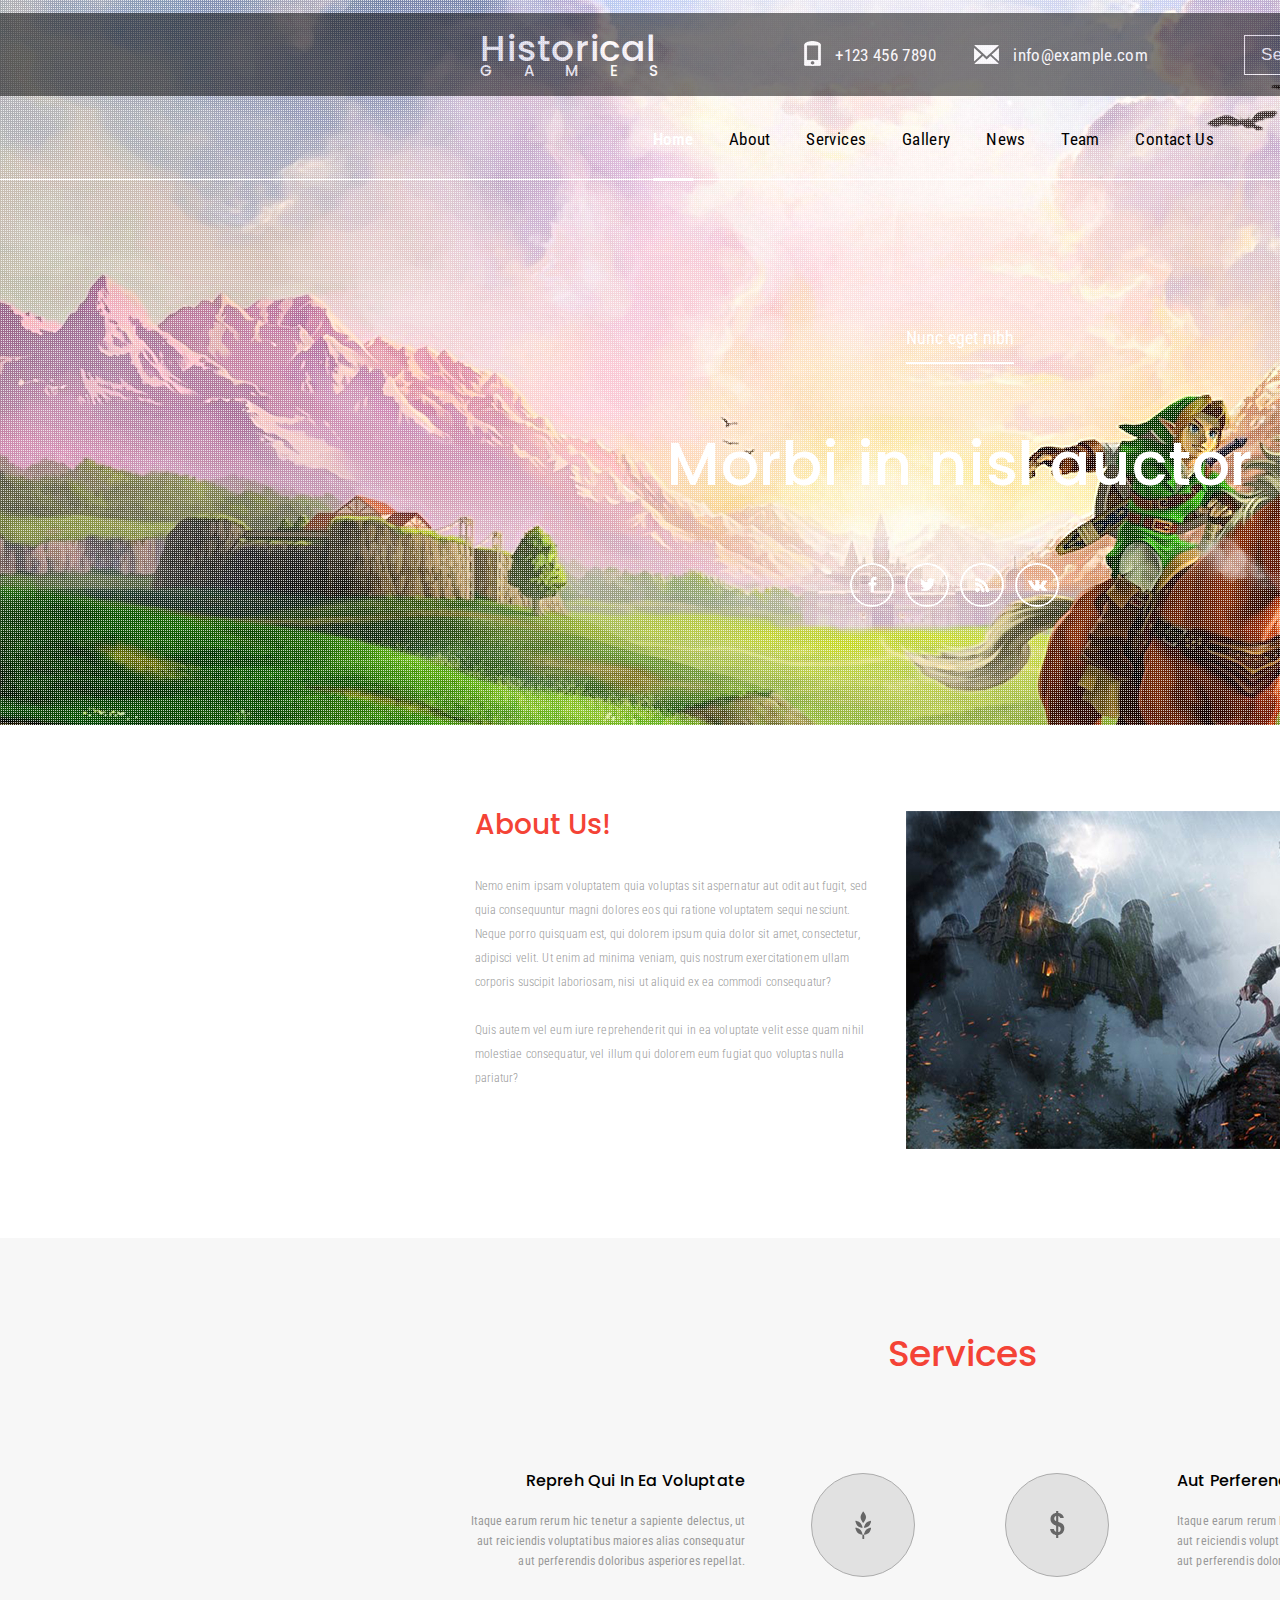
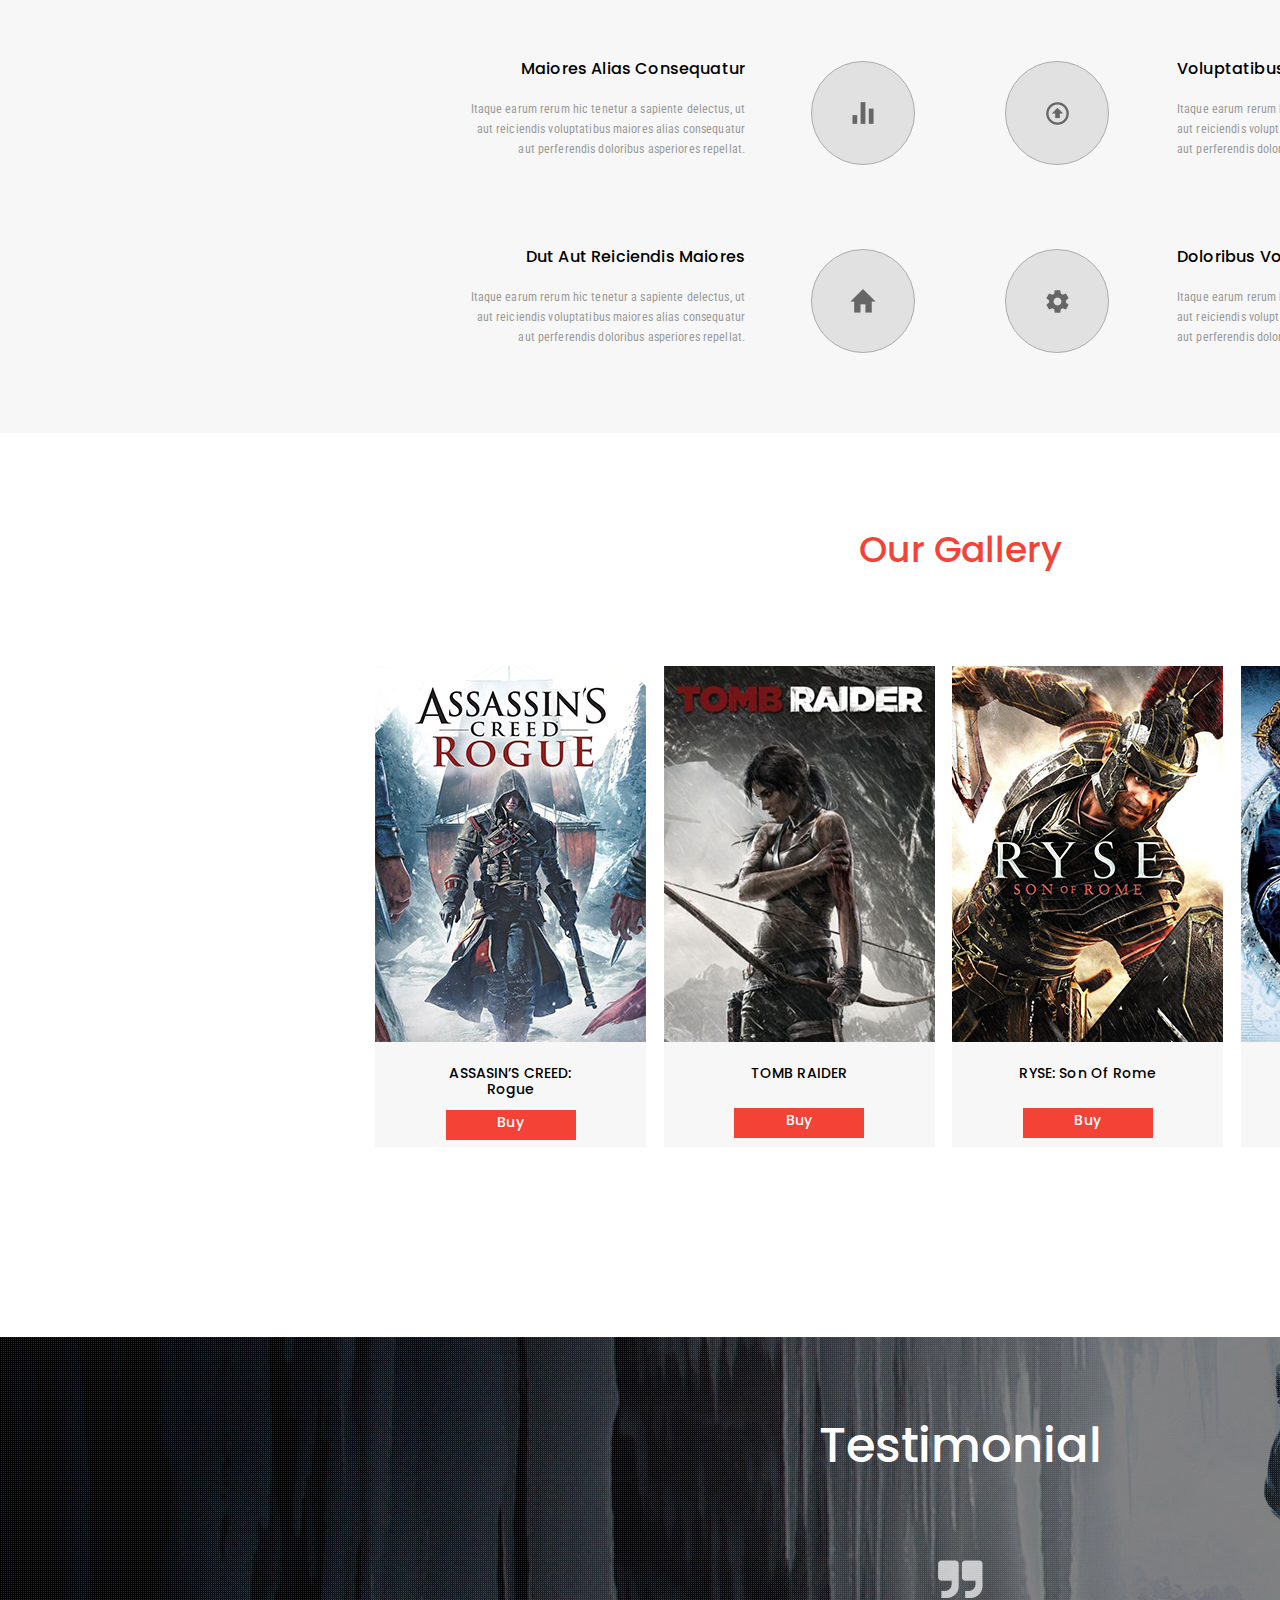
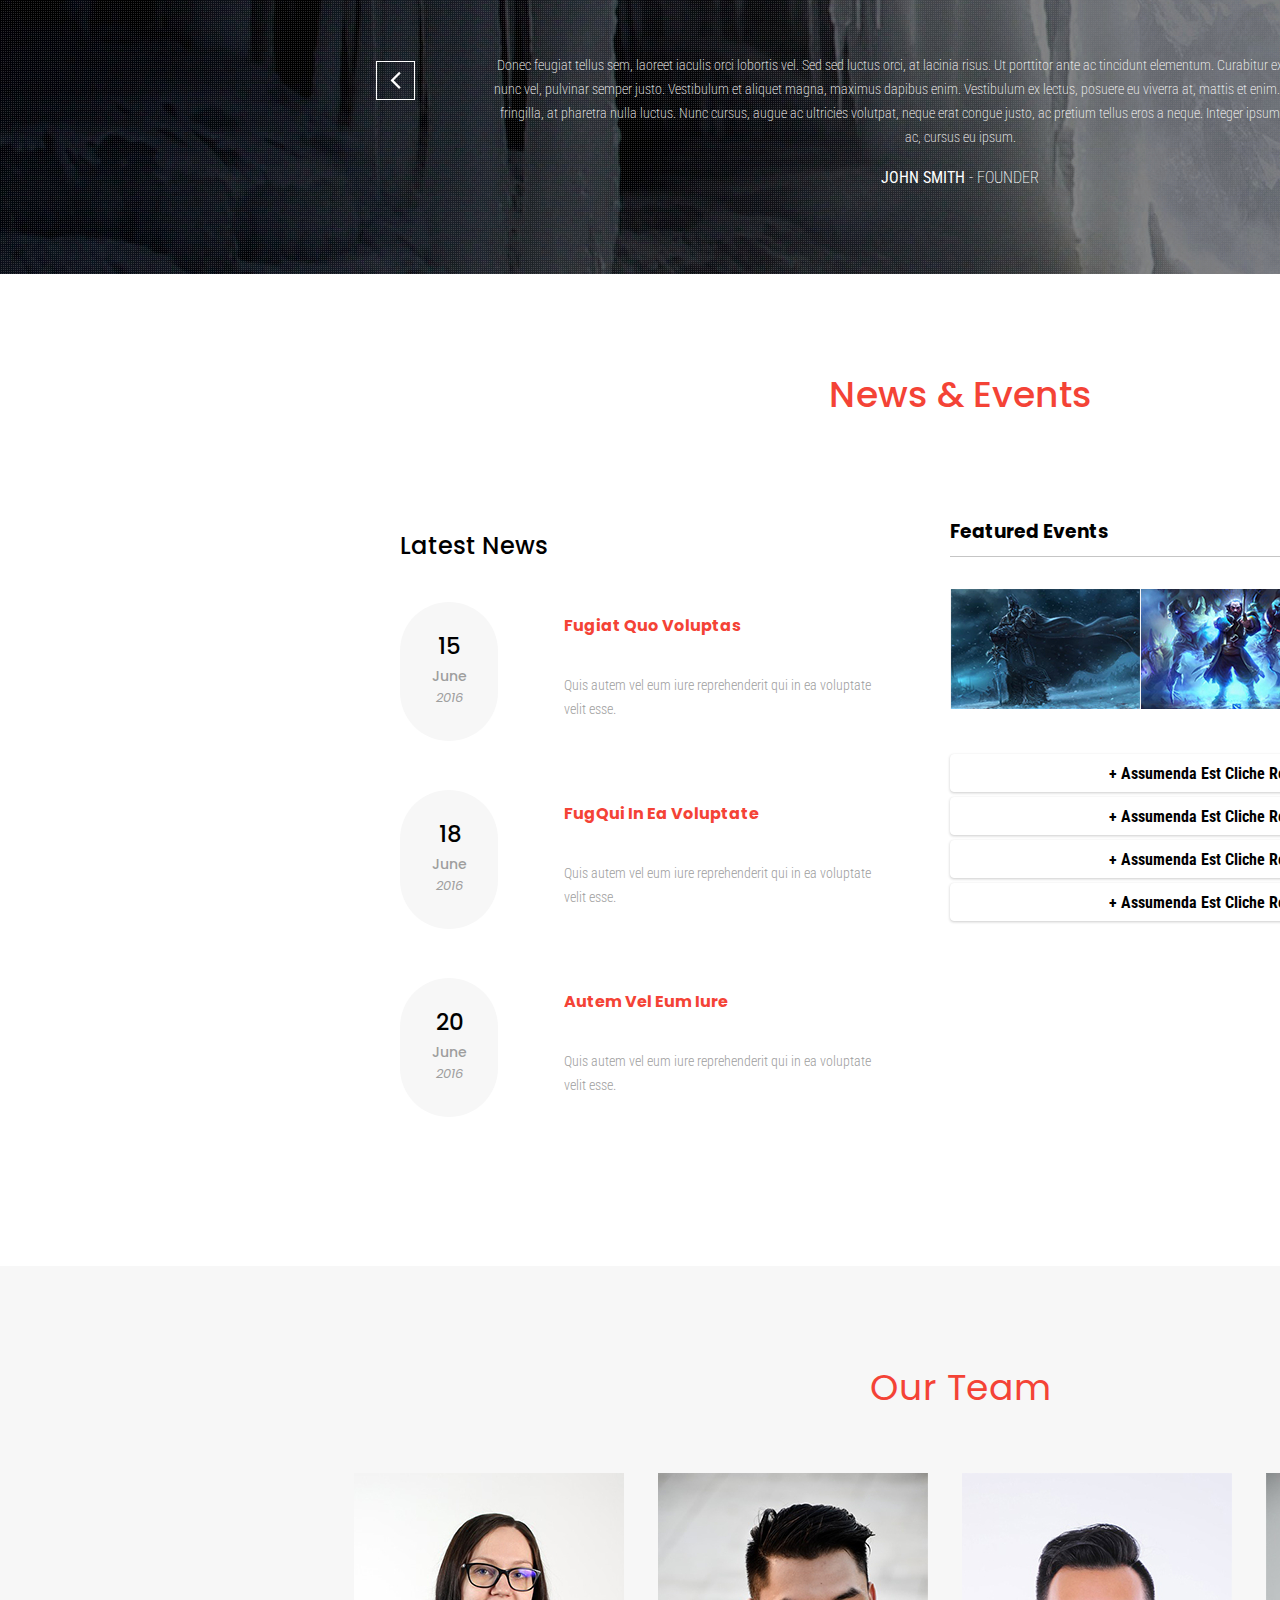
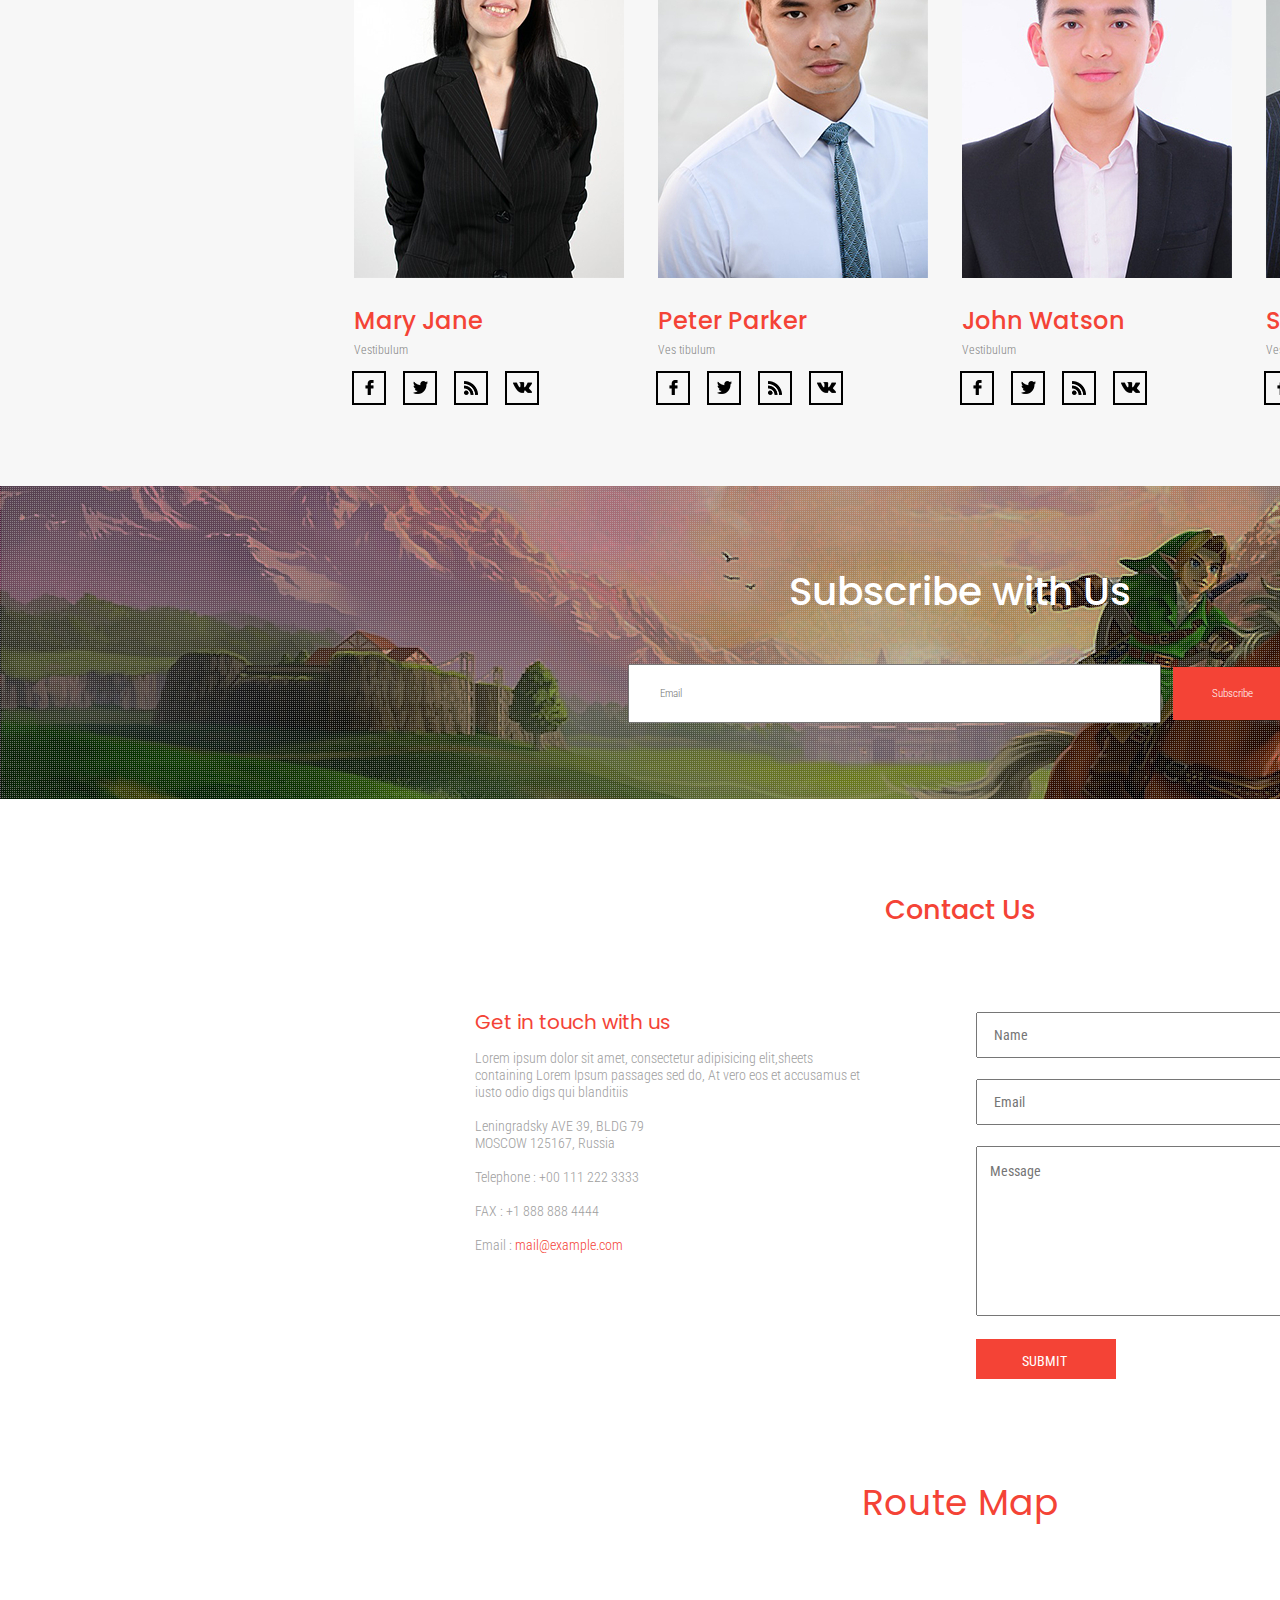
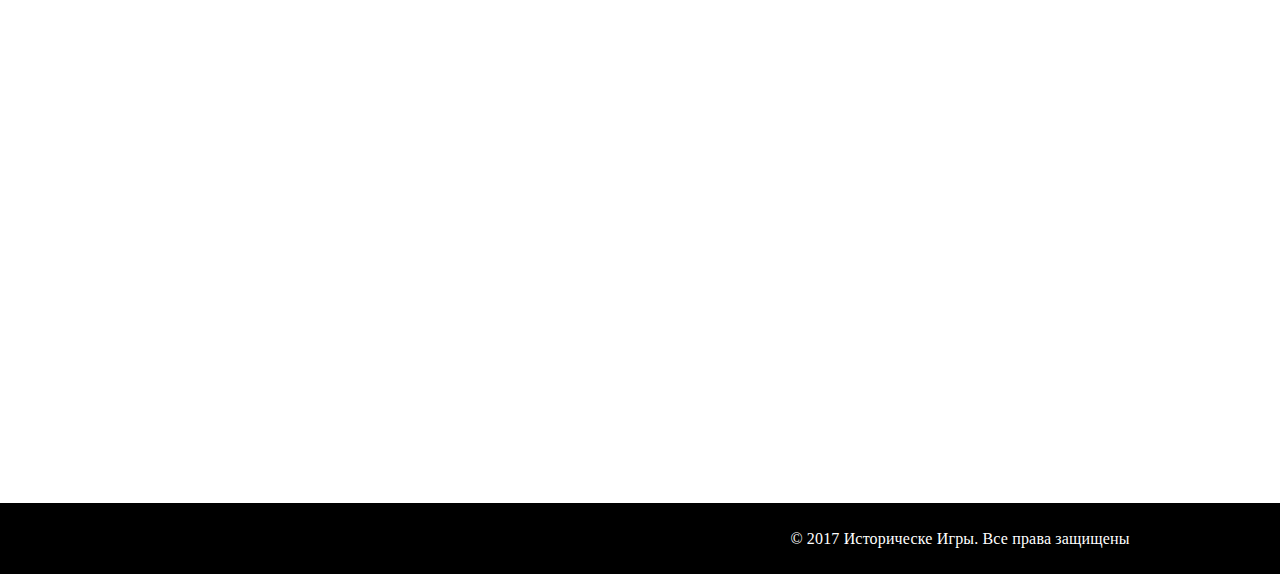
<file: Course_project_TikhonovPD/index.html>
<!DOCTYPE html>
<html lang="en">

<head>
    <meta charset="UTF-8">
    <title>Сайт Геймеры</title>
    <link href="https://fonts.googleapis.com/css?family=Poppins:400,500,600&display=swap" rel="stylesheet">
    <link href="https://fonts.googleapis.com/css?family=Roboto+Condensed:300,400,700&display=swap" rel="stylesheet">
    <link rel="stylesheet" href="style.css">
</head>

<body>
    <div class="container">
        <p><a name='container_anchor_top' class="container_anchor"></a></p>
        <div class="header">
            <div class="header_info">
                <div class="logo">
                    <a href="index.html" class="logo_link">
                        <h1 class="logo_text1">Historical</h1>
                        <h2 class="logo_text2">GAMES</h2>
                    </a>
                </div>
                <div class="phone">
                    <img src="img/phone_img.png" alt="phone_img" class='phone_img'>
                    <p class="phone_text">+123 456 7890</p>
                </div>
                <div class="mail">
                    <img src="img/mail_img.png" alt="mail_img" class='mail_img'>
                    <p class="mail_text">info@example.com</p>
                </div>
                <div class="search">
                    <input type="text" placeholder='Search' class="search_field"><button class='search_button'><img src="img/search_img.png" alt="search_img" class="search_img"></button>
                </div>
            </div>
            <ul class="menu">
                <li class="menu_li"><a href="#" class="menu_link menu_link_active">Home</a></li>
                <li class="menu_li"><a href="#about_us_anchor_top" class="menu_link">About</a></li>
                <li class="menu_li"><a href="#services_anchor_top" class="menu_link">Services</a></li>
                <li class="menu_li"><a href="gallery.html" class="menu_link">Gallery</a></li>
                <li class="menu_li"><a href="#news_anchor_top" class="menu_link">News</a></li>
                <li class="menu_li"><a href="#team_anchor_top" class="menu_link">Team</a></li>
                <li class="menu_li"><a href="#contacts_anchor_top" class="menu_link">Contact Us</a></li>
            </ul>
        </div>
        <div class="display"></div>
        <div class="display_content">
            <p class="text_after_menu">Nunc eget nibh</p>
            <h1 class="header_after_menu">Morbi in nisl auctor</h1>
            <div class="social_links">
                <a href="#" class="circle_link"><img src="img/facebook-logo.png" alt="facebook-logo" class='circle_link_img1'></a><a href="#" class="circle_link"><img src="img/twitter-logo.png" alt="twitter-logo" class='circle_link_img2'></a><a href="#" class="circle_link"><img src="img/rss-logo.png" alt="rss-logo" class='circle_link_img3'></a><a href="#" class="circle_link"><img src="img/vk-logo.png" alt="vk-logo" class='circle_link_img4'></a>
            </div>
        </div>
        <div class="about_us">
            <p><a name='about_us_anchor_top'></a></p>
            <div class="about_us_content">
                <div class="about_us_text_block">
                    <h3 class="about_us_header">About Us!</h3>
                    <p class="about_us_text">
                        Nemo enim ipsam voluptatem quia voluptas sit aspernatur aut odit aut fugit, sed quia consequuntur magni dolores eos qui ratione voluptatem sequi nesciunt. Neque porro quisquam est, qui dolorem ipsum quia dolor sit amet, consectetur, adipisci velit. Ut enim ad minima veniam, quis nostrum exercitationem ullam corporis suscipit laboriosam, nisi ut aliquid ex ea commodi consequatur?
                        <br><br>
                        Quis autem vel eum iure reprehenderit qui in ea voluptate velit esse quam nihil molestiae consequatur, vel illum qui dolorem eum fugiat quo voluptas nulla pariatur?
                    </p>
                </div>
                <div class="about_us_img_block">
                    <img src="img/about_us_img.jpg" alt="about_us_img" class="about_us_img">
                </div>
            </div>
            <p>
                <a href='#container_anchor_top' class='anchor_link'>
                    <img src="img/anchor_img.png" alt="anchor_img" class="anchor_img">
                </a>
            </p>
        </div>
        <div class="clearfix"></div>
        <div class="services">
            <p><a name="services_anchor_top"></a></p>
            <h3 class="services_header">Services</h3>
            <ul class="service_menu">
                <li class="service_menu_li services_li1">
                    <a href="#" class="services_link1 service_menu_link">
                        <img src="img/branch_img.png" alt="service_img1" class="service_img service_img1">
                    </a>
                    <h3 class="service_menu_li_header services_header1">
                        Repreh Qui In Ea Voluptate
                    </h3>
                    <p class="service_menu_li_text services_text1">
                        Itaque earum rerum hic tenetur a sapiente delectus, ut aut
                        reiciendis voluptatibus maiores alias consequatur aut
                        perferendis doloribus asperiores repellat.
                    </p>
                </li>
                <li class="service_menu_li services_li2">
                    <a href="#" class="services_link2 service_menu_link">
                        <img src="img/$.png" alt="service_img2" class="service_img service_img2">
                    </a>
                    <h3 class="service_menu_li_header services_header2">
                        Aut Perferendis Doloribus
                    </h3>
                    <p class="service_menu_li_text services_text2">
                        Itaque earum rerum hic tenetur a sapiente delectus, ut aut
                        reiciendis voluptatibus maiores alias consequatur aut
                        perferendis doloribus asperiores repellat.
                    </p>
                </li>
                <li class="service_menu_li services_li3">
                    <a href="#" class="services_link3 service_menu_link">
                        <img src="img/poll.png" alt="service_img3" class="service_img service_img3">
                    </a>
                    <h3 class="service_menu_li_header services_header3">
                        Maiores Alias Consequatur
                    </h3>
                    <p class="service_menu_li_text services_text3">
                        Itaque earum rerum hic tenetur a sapiente delectus, ut aut
                        reiciendis voluptatibus maiores alias consequatur aut
                        perferendis doloribus asperiores repellat.
                    </p>
                </li>
                <li class="service_menu_li services_li4">
                    <a href="#" class="services_link4 service_menu_link">
                        <img src="img/arrow-up-bold-circle-outline.png" alt="service_img4" class="service_img service_img4">
                    </a>
                    <h3 class="service_menu_li_header services_header4">
                        Voluptatibus Maiores Alias
                    </h3>
                    <p class="service_menu_li_text services_text4">
                        Itaque earum rerum hic tenetur a sapiente delectus, ut aut
                        reiciendis voluptatibus maiores alias consequatur aut
                        perferendis doloribus asperiores repellat.
                    </p>
                </li>
                <li class="service_menu_li services_li5">
                    <a href="#" class="services_link5 service_menu_link">
                        <img src="img/home.png" alt="service_img5" class="service_img service_img5">
                    </a>
                    <h3 class="service_menu_li_header services_header5">
                        Dut Aut Reiciendis Maiores
                    </h3>
                    <p class="service_menu_li_text services_text5">
                        Itaque earum rerum hic tenetur a sapiente delectus, ut aut
                        reiciendis voluptatibus maiores alias consequatur aut
                        perferendis doloribus asperiores repellat.
                    </p>
                </li>
                <li class="service_menu_li services_li6">
                    <a href="#" class="services_link6 service_menu_link">
                        <img src="img/settings.png" alt="service_img6" class="service_img service_img6">
                    </a>
                    <h3 class="service_menu_li_header services_header6">
                        Doloribus Volupta Maiores
                    </h3>
                    <p class="service_menu_li_text services_text6">
                        Itaque earum rerum hic tenetur a sapiente delectus, ut aut
                        reiciendis voluptatibus maiores alias consequatur aut
                        perferendis doloribus asperiores repellat.
                    </p>
                </li>
            </ul>
            <p>
                <a href='#container_anchor_top' class='anchor_link anchor_services'>
                    <img src="img/anchor_img.png" alt="anchor_img" class="anchor_img">
                </a>
            </p>
        </div>
        <div class="gallery">
            <h3 class="gallery_big_header">Our Gallery</h3>
            <div class="four_products_block_content">
                <div class="gallery_product">
                    <img src="img/product_1_assasin.jpg" alt="product_1_assasin" class="product_img">
                    <h3 class="product_header">ASSASIN’S CREED:<br> Rogue</h3>
                    <a href="product_desc_assassin_rogue.html" class="buy_link product_button product_button_big_header">Buy</a>
                </div>
                <div class="gallery_product">
                    <img src="img/product_2_tomb_raider.jpg" alt="product_2_tomb_raider" class="product_img">
                    <h3 class="product_header product_header2">TOMB RAIDER</h3>
                    <a href="product_desc_assassin_rogue.html" class="buy_link product_button">Buy</a>
                </div>
                <div class="gallery_product">
                    <img src="img/product_3_rome.jpg" alt="product_3_rome" class="product_img">
                    <h3 class="product_header">RYSE: Son Of Rome</h3>
                    <a href="product_desc_assassin_rogue.html" class="buy_link product_button">Buy</a>
                </div>
                <div class="gallery_product">
                    <img src="img/product_4_wow.jpg" alt="wotlk" class="product_img">
                    <h3 class="product_header">WORLD OF WARCRAFT:<br>
                        Wrath Of The Linch King
                    </h3>
                    <a href="product_desc_assassin_rogue.html" class="buy_link product_button product_button_big_header">Buy</a>
                </div>
            </div>
        </div>
        <div class="slider">
            <h3 class="slider_header">Testimonial</h3>
            <img src="img/slider_center_img.png" alt="slider_center_img" class="slider_center_img"><br>
            <div class="slider_content">
                <a href="#" class="slider_side_link1"><img src="img/slider_side_img1.png" alt="slider_side_img1" class="slider_side_img1"></a>
                <div class="slider_text">
                    <p class="slider_main_text">Donec feugiat tellus sem, laoreet iaculis orci lobortis vel. Sed sed luctus orci, at lacinia risus. Ut porttitor ante ac tincidunt elementum. Curabitur ex dolor, condimentum vitae nunc vel, pulvinar semper justo. Vestibulum et aliquet magna, maximus dapibus enim. Vestibulum ex lectus, posuere eu viverra at, mattis et enim. Nam efficitur sem et lectus fringilla, at pharetra nulla luctus. Nunc cursus, augue ac ultricies volutpat, neque erat congue justo, ac pretium tellus eros a neque. Integer ipsum sem, consectetur a mollis ac, cursus eu ipsum.
                    </p><br>
                    <span class='slider_text_extra1'>JOHN SMITH</span><span class='slider_text_extra2'> - FOUNDER</span>
                </div>
                <a href="#" class="slider_side_link2"><img src="img/slider_side_img2.png" alt="slider_side_img2" class="slider_side_img2"></a>
            </div>
        </div>
        <div class="news_events">
            <p><a name='news_anchor_top'></a></p>
            <h3 class="news_events_header">News & Events</h3>
            <div class="news_events_content">
                <div class="news">
                    <h3 class="news_main_header">Latest News</h3>
                    <div class="news_data">
                        <div class="data_block">
                            <h3 class="news_day">15</h3>
                            <h3 class="news_month">June</h3>
                            <h3 class="news_year">2016</h3>
                        </div>
                        <h3 class="news_data_header">Fugiat Quo Voluptas</h3>
                        <p class="news_data_text">
                            Quis autem vel eum iure reprehenderit qui in ea voluptate
                            velit esse.
                        </p>
                    </div>
                    <div class="clearfix"></div>
                    <div class="news_data">
                        <div class="data_block">
                            <h3 class="news_day">18</h3>
                            <h3 class="news_month">June</h3>
                            <h3 class="news_year">2016</h3>
                        </div>
                        <h3 class="news_data_header">FugQui In Ea Voluptate</h3>
                        <p class="news_data_text">
                            Quis autem vel eum iure reprehenderit qui in ea voluptate
                            velit esse.
                        </p>
                    </div>
                    <div class="clearfix"></div>
                    <div class="news_data">
                        <div class="data_block">
                            <h3 class="news_day">20</h3>
                            <h3 class="news_month">June</h3>
                            <h3 class="news_year">2016</h3>
                        </div>
                        <h3 class="news_data_header">Autem Vel Eum Iure</h3>
                        <p class="news_data_text">Quis autem vel eum iure reprehenderit qui in ea voluptate velit esse.
                        </p>
                    </div>
                    <div class="clearfix"></div>
                </div>
                <div class="events">
                    <a href="#" class="events_slider_link"><img src="img/events_slider_right.png" alt="img/events_slider_right.png" class="events_slider_img"></a>
                    <a href="#" class="events_slider_link"><img src="img/events_slider_left.png" alt="events_slider_left" class="events_slider_img"></a>
                    <h3 class="events_main_header">Featured Events</h3>
                    <div class="events_img_block">
                        <img src="img/events_img1.jpg" alt="events_img1" class="events_img events_img1"><img src="img/events_img2.jpg" alt="events_img2" class="events_img events_img2"><img src="img/events_img3.jpg" alt="events_img3" class="events_img events_img3">
                    </div>
                    <ul class="events_menu">
                        <li class="events_menu_li">
                            <p class="events_menu_punkt">Assumenda Est Cliche Reprehenderit</p>
                            <p class="events_menu_extra_punkt">
                                Lorem Ipsum is simply dummy text of the printing and typesetting industry. Lorem Ipsum has been the industry's standard dummy text ever since the 1500s, when an unknown printer took a galley of type and scrambled it to make a type specimen book.
                            </p>
                        </li>
                        <li class="events_menu_li">
                            <p class="events_menu_punkt">Assumenda Est Cliche Reprehenderit</p>
                            <p class="events_menu_extra_punkt">
                                Lorem Ipsum is simply dummy text of the printing and typesetting industry. Lorem Ipsum has been the industry's standard dummy text ever since the 1500s, when an unknown printer took a galley of type and scrambled it to make a type specimen book.
                            </p>
                        </li>
                        <li class="events_menu_li">
                            <p class="events_menu_punkt">Assumenda Est Cliche Reprehenderit</p>
                            <p class="events_menu_extra_punkt">
                                Lorem Ipsum is simply dummy text of the printing and typesetting industry. Lorem Ipsum has been the industry's standard dummy text ever since the 1500s, when an unknown printer took a galley of type and scrambled it to make a type specimen book.
                            </p>
                        </li>
                        <li class="events_menu_li">
                            <p class="events_menu_punkt">Assumenda Est Cliche Reprehenderit</p>
                            <p class="events_menu_extra_punkt">
                                Lorem Ipsum is simply dummy text of the printing and typesetting industry. Lorem Ipsum has been the industry's standard dummy text ever since the 1500s, when an unknown printer took a galley of type and scrambled it to make a type specimen book.
                            </p>
                        </li>
                    </ul>
                </div>
            </div>
            <a href='#container_anchor_top' class='anchor_link'>
                <img src="img/anchor_img.png" alt="anchor_img" class="anchor_img">
            </a>
        </div>
        <div class="clearfix"></div>
        <div class="team">
            <p><a name='team_anchor_top'></a></p>
            <h3 class="team_main_header">Our Team</h3>
            <div class="member_block">
                <img src="img/member_img1.jpg" alt="member_img1" class="member_img">
                <h3 class="member_header">Mary Jane</h3>
                <p class="member_text">Vestibulum</p>
                <div class="member_socials">
                    <a href="#" class="member_social_link"><img src="img/facebook-logo_black.png" alt="facebook-logo" class="member_social_link_img member_social_link_img1"></a>
                    <a href="#" class="member_social_link"><img src="img/twitter-logo_black.png" alt="twitter-logo" class="member_social_link_img member_social_link_img2"></a>
                    <a href="#" class="member_social_link"><img src="img/rss-logo_black.png" alt="rss-logo" class="member_social_link_img member_social_link_img3"></a>
                    <a href="#" class="member_social_link"><img src="img/vk-logo_black.png" alt="vk-logo.png" class="member_social_link_img member_social_link_img4"></a>
                </div>
            </div>
            <div class="member_block">
                <img src="img/member_img2.jpg" alt="member_img2" class="member_img">
                <h3 class="member_header">Peter Parker</h3>
                <p class="member_text">Ves tibulum</p>
                <div class="member_socials">
                    <a href="#" class="member_social_link"><img src="img/facebook-logo_black.png" alt="facebook-logo" class="member_social_link_img member_social_link_img1"></a>
                    <a href="#" class="member_social_link"><img src="img/twitter-logo_black.png" alt="twitter-logo" class="member_social_link_img member_social_link_img2"></a>
                    <a href="#" class="member_social_link"><img src="img/rss-logo_black.png" alt="rss-logo" class="member_social_link_img member_social_link_img3"></a>
                    <a href="#" class="member_social_link"><img src="img/vk-logo_black.png" alt="vk-logo.png" class="member_social_link_img member_social_link_img4"></a>
                </div>
            </div>
            <div class="member_block">
                <img src="img/member_img3.jpg" alt="member_img3" class="member_img">
                <h3 class="member_header">John Watson</h3>
                <p class="member_text">Vestibulum</p>
                <div class="member_socials">
                    <a href="#" class="member_social_link"><img src="img/facebook-logo_black.png" alt="facebook-logo" class="member_social_link_img member_social_link_img1"></a>
                    <a href="#" class="member_social_link"><img src="img/twitter-logo_black.png" alt="twitter-logo" class="member_social_link_img member_social_link_img2"></a>
                    <a href="#" class="member_social_link"><img src="img/rss-logo_black.png" alt="rss-logo" class="member_social_link_img member_social_link_img3"></a>
                    <a href="#" class="member_social_link"><img src="img/vk-logo_black.png" alt="vk-logo.png" class="member_social_link_img member_social_link_img4"></a>
                </div>
            </div>
            <div class="member_block">
                <img src="img/member_img4.jpg" alt="member_img4" class="member_img">
                <h3 class="member_header">Steven Wilson</h3>
                <p class="member_text">Vestibulum</p>
                <div class="member_socials">
                    <a href="#" class="member_social_link"><img src="img/facebook-logo_black.png" alt="facebook-logo" class="member_social_link_img member_social_link_img1"></a>
                    <a href="#" class="member_social_link"><img src="img/twitter-logo_black.png" alt="twitter-logo" class="member_social_link_img member_social_link_img2"></a>
                    <a href="#" class="member_social_link"><img src="img/rss-logo_black.png" alt="rss-logo" class="member_social_link_img member_social_link_img3"></a>
                    <a href="#" class="member_social_link"><img src="img/vk-logo_black.png" alt="vk-logo.png" class="member_social_link_img member_social_link_img4"></a>
                </div>
            </div>
            <a href='#container_anchor_top' class='anchor_link'>
                <img src="img/anchor_img.png" alt="anchor_img" class="anchor_img">
            </a>
        </div>
        <div class="clearfix"></div>
        <div class="subscribe">
            <h3 class="subscribe_header">Subscribe with Us</h3>
            <input type="text" class="subscribe_field" placeholder="Email"><button class="subscribe_button">Subscribe</button>
        </div>
        <div class="contacts">
            <p><a name='contacts_anchor_top'></a></p>
            <h3 class="contacts_header">Contact Us</h3>
            <div class="contacts_content">
                <div class="contacts_text_block">
                    <h3 class="contacts_text_header">Get in touch with us</h3>
                    <p class="contacts_text">
                        Lorem ipsum dolor sit amet, consectetur adipisicing elit,sheets
                        containing Lorem Ipsum passages sed do, At vero eos et accusamus et
                        iusto odio digs qui blanditiis
                        <br><br>
                        Leningradsky AVE 39, BLDG 79<br>
                        MOSCOW 125167, Russia
                        <br><br>
                        Telephone : +00 111 222 3333
                        <br><br>
                        FAX : +1 888 888 4444
                        <br><br>
                        Email : <a href="#" class='contacts_email_link'>mail@example.com</a>
                    </p>
                </div>
                <form action="#" class="contacts_form">
                    <fieldset class="contacts_fieldset">
                        <input type="text" placeholder="Name" class="contacts_field_name"><br>
                        <input type="email" placeholder="Email" class="contacts_field_email"><br>
                        <textarea name="text" cols="30" rows="10" placeholder="Message" class="contacts_textarea"></textarea><br>
                        <input type="submit" value='SUBMIT' class="contacts_submit_button">
                    </fieldset>
                </form>
            </div>
            <h3 class="contacts_map_header">Route Map</h3>
            <div class="contacts_map">
                <iframe src="https://yandex.ru/map-widget/v1/?um=constructor%3A2b1acf2a3e69fd6a723c1f49b6cc04a15dae76b01d0ba10dbfdad8ab3b714742&amp;source=constructor" class='contacts_map_frame'></iframe>
            </div>
            <a href='#container_anchor_top' class='anchor_link'>
                <img src="img/anchor_img.png" alt="anchor_img" class="anchor_img">
            </a>
        </div>
        <div class="clearfix"></div>
        <div class="clr"></div>
    </div>
    <div class="footer">
        <p class="footer_text">&copy; 2017 Историческе Игры. Все права защищены</p>
    </div>
</body>

</html>
</file>
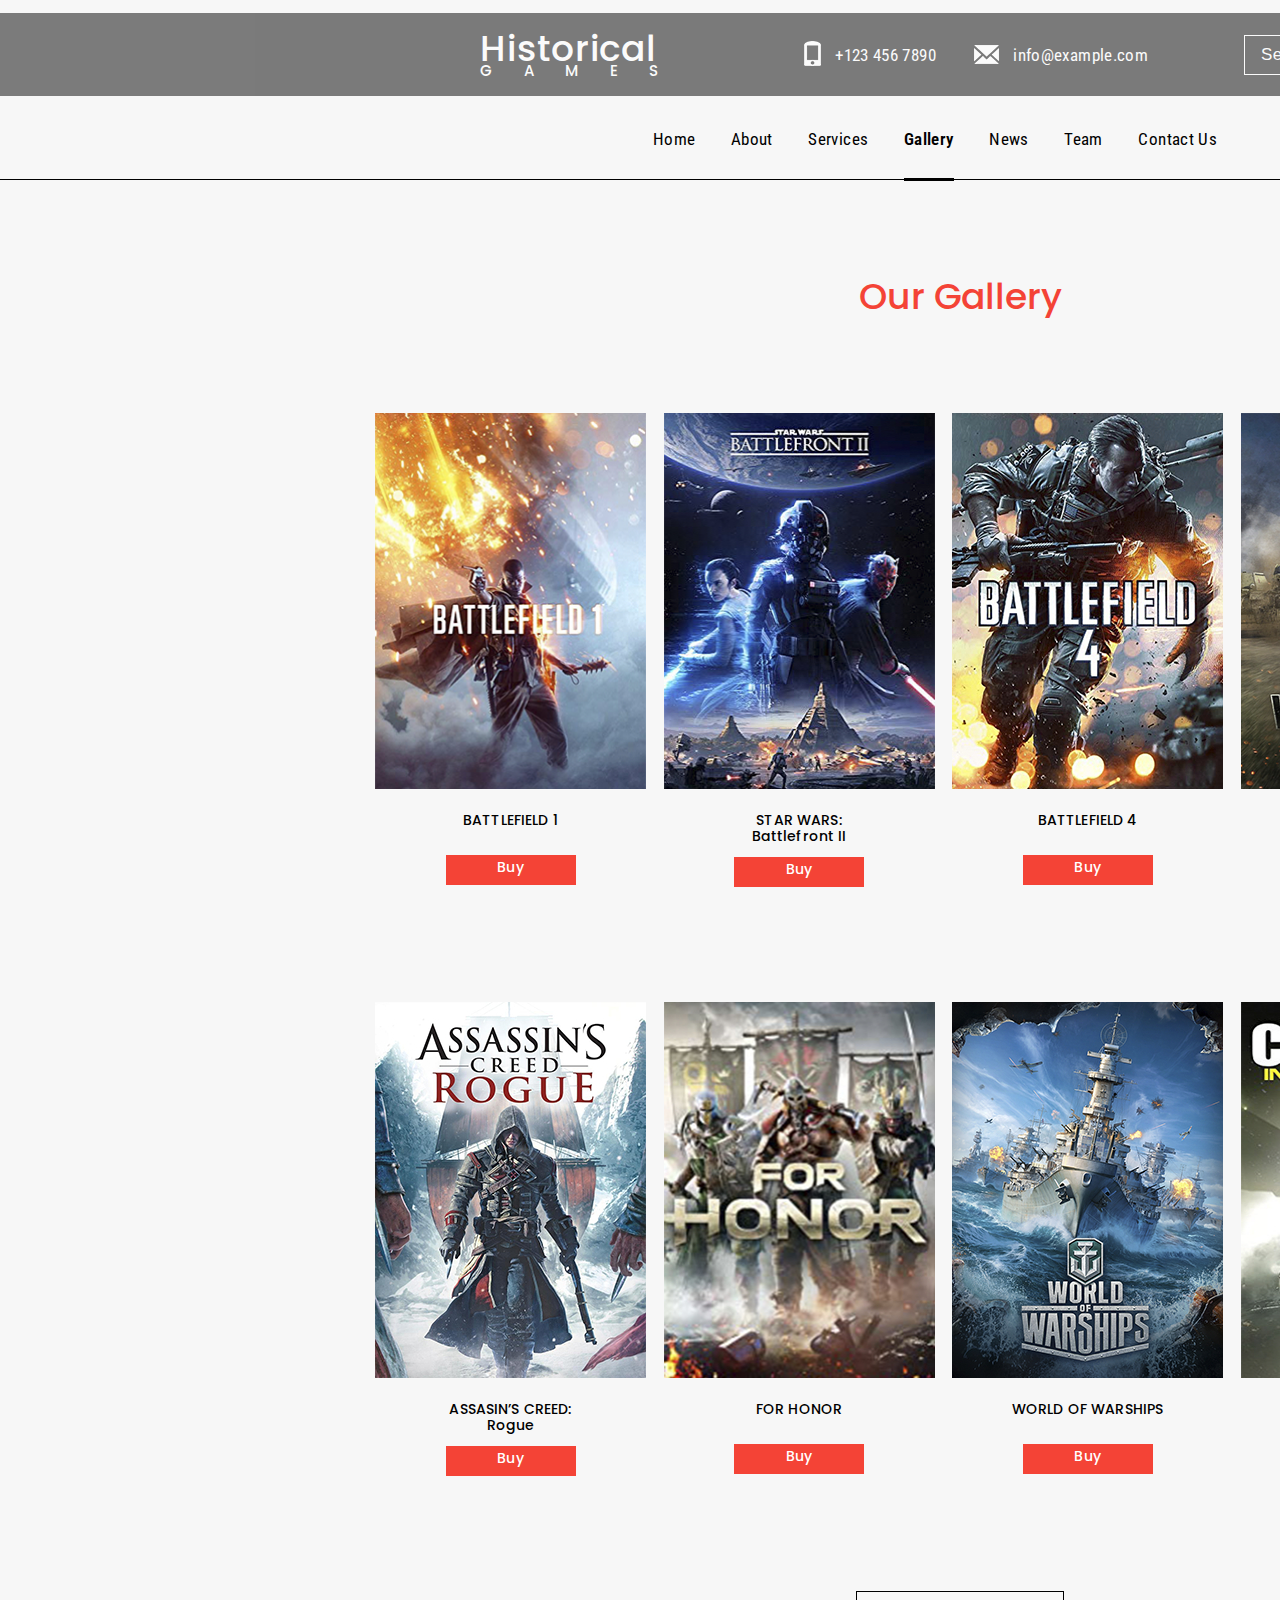
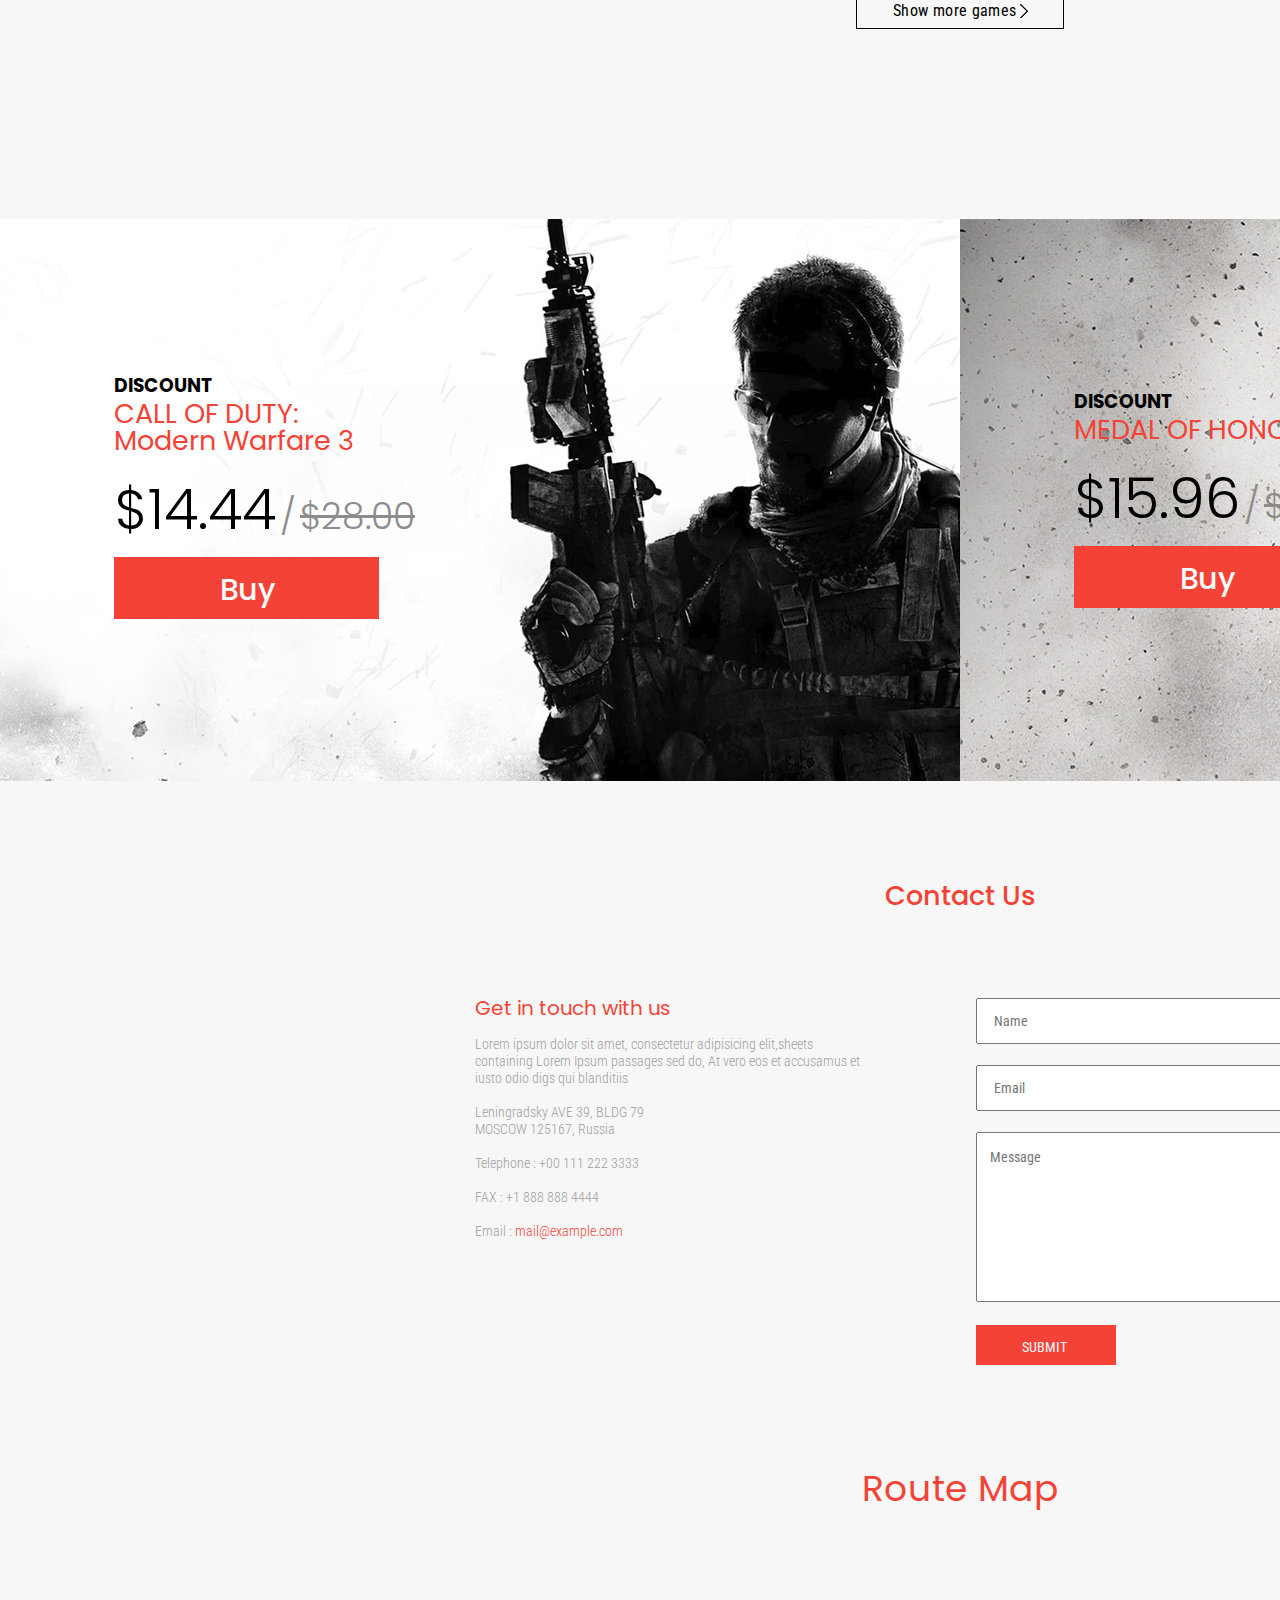
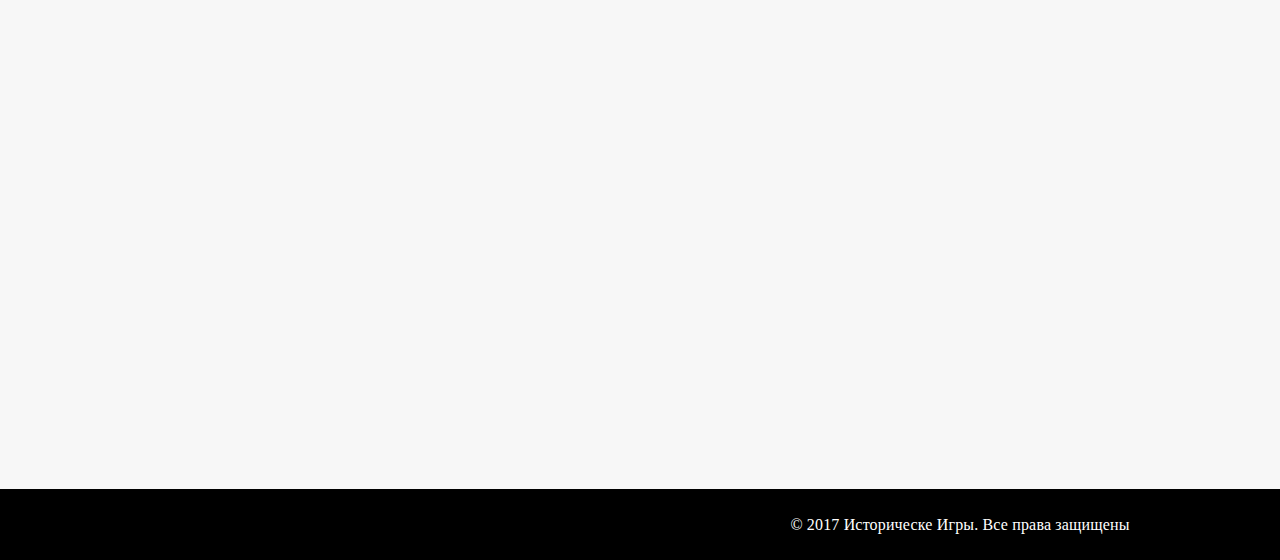
<file: Course_project_TikhonovPD/gallery.html>
<!DOCTYPE html>
<html lang="en">

<head>
    <meta charset="UTF-8">
    <title>Сайт Геймеры</title>
    <link href="https://fonts.googleapis.com/css?family=Poppins:400,500,600&display=swap" rel="stylesheet">
    <link href="https://fonts.googleapis.com/css?family=Roboto+Condensed:300,400,700&display=swap" rel="stylesheet">
    <link rel="stylesheet" href="style.css">
</head>

<body>
    <div class="container container_gallery">
        <p><a name='container_anchor_top' class="container_anchor"></a></p>
        <div class="header">
            <div class="header_info">
                <div class="logo">
                    <a href="index.html" class="logo_link">
                        <h1 class="logo_text1">Historical</h1>
                        <h2 class="logo_text2">GAMES</h2>
                    </a>
                </div>
                <div class="phone">
                    <img src="img/phone_img.png" alt="phone_img" class='phone_img'>
                    <p class="phone_text">+123 456 7890</p>
                </div>
                <div class="mail">
                    <img src="img/mail_img.png" alt="mail_img" class='mail_img'>
                    <p class="mail_text">info@example.com</p>
                </div>
                <div class="search">
                    <input type="text" placeholder='Search' class="search_field"><button class='search_button'><img src="img/search_img.png" alt="search_img" class="search_img"></button>
                </div>
            </div>
            <ul class="menu menu_black">
                <li class="menu_li"><a href="index.html" class="menu_link menu_link_black">Home</a></li>
                <li class="menu_li"><a href="index.html#about_us_anchor_top" class="menu_link menu_link_black">About</a></li>
                <li class="menu_li"><a href="index.html#services_anchor_top" class="menu_link menu_link_black">Services</a></li>
                <li class="menu_li"><a href="#" class="menu_link menu_link_active_black menu_link_black">Gallery</a></li>
                <li class="menu_li"><a href="index.html#news_anchor_top" class="menu_link menu_link_black">News</a></li>
                <li class="menu_li"><a href="index.html#team_anchor_top" class="menu_link menu_link_black">Team</a></li>
                <li class="menu_li"><a href="#contacts_anchor_top" class="menu_link menu_link_black">Contact Us</a></li>
            </ul>
        </div>
        <div class="gallery">
            <h3 class="gallery_big_header">Our Gallery</h3>
            <div class="four_products_block">
                <div class="four_products_block_content">
                    <div class="gallery_product">
                        <img src="img/product_5_battlefield1.jpg" alt="product_1" class="product_img">
                        <h3 class="product_header">BATTLEFIELD 1</h3>
                    <a href="product_desc_assassin_rogue.html" class="buy_link product_button">Buy</a>
                    </div>
                    <div class="gallery_product">
                        <img src="img/product_6_starwars.jpg" alt="product_2" class="product_img">
                        <h3 class="product_header">
                            STAR WARS:<br>
                            Battlefront II</h3>
                    <a href="product_desc_assassin_rogue.html" class="buy_link product_button product_button_big_header">Buy</a>
                    </div>
                    <div class="gallery_product">
                        <img src="img/product_7_battlefield4.jpg" alt="product_3" class="product_img">
                        <h3 class="product_header">BATTLEFIELD 4</h3>
                    <a href="product_desc_assassin_rogue.html" class="buy_link product_button">Buy</a>
                    </div>
                    <div class="gallery_product">
                        <img src="img/product_8_wot.jpg" alt="product_4" class="product_img">
                        <h3 class="product_header">WORLD OF TANKS
                        </h3>
                    <a href="product_desc_assassin_rogue.html" class="buy_link product_button">Buy</a>
                    </div>
                </div>
            </div>
            <div class="four_products_block">
                <div class="four_products_block_content">
                    <div class="gallery_product">
                        <img src="img/product_1_assasin.jpg" alt="product_5" class="product_img">
                        <h3 class="product_header">
                            ASSASIN’S CREED:<br>
                            Rogue</h3>
                    <a href="product_desc_assassin_rogue.html" class="buy_link product_button product_button_big_header">Buy</a>
                    </div>
                    <div class="gallery_product">
                        <img src="img/product_9_forhonor.jpg" alt="product_6" class="product_img">
                        <h3 class="product_header">FOR HONOR</h3>
                    <a href="product_desc_assassin_rogue.html" class="buy_link product_button">Buy</a>
                    </div>
                    <div class="gallery_product">
                        <img src="img/product_10_warships.jpg" alt="product_7" class="product_img">
                        <h3 class="product_header product_header1">WORLD OF WARSHIPS</h3>
                    <a href="product_desc_assassin_rogue.html" class="buy_link product_button">Buy</a>
                    </div>
                    <div class="gallery_product">
                        <img src="img/product_11_cod.jpg" alt="product_8" class="product_img">
                        <h3 class="product_header product_header_2raw">
                            CALL OF DUTY:<br>
                            Infinite Warface</h3>
                    <a href="product_desc_assassin_rogue.html" class="buy_link product_button product_button_big_header">Buy</a>
                    </div>
                </div>
            </div>
                <div class="show_more_button_content">
                    <a href="#" class='show_more_button'><p class="show_more_button_text">Show more games</p><img src="img/show_more_img.png" alt="show_more_img" class="show_more_img"></a>
                </div>
        </div>
        <div class="clearfix"></div>
        <div class="sales_block">
            <div class="sale_content">
                <div class="sale_info sale_info1">
                    <div class="sale_info_text_block sale_info_text_block1">
                        <h3 class="sale_info_header_top">DISCOUNT</h3>
                        <h3 class="sale_info_header_mid">CALL OF DUTY:<br>Modern Warfare 3</h3>
                        <div class="sale_info_text">
                            <h3 class="sale_price">$14.44</h3>
                            <h3 class="sale_price_unstriked"> / </h3>
                            <h3 class="sale_price_striked">$28.00</h3>
                        </div>
                        <a href="product_desc_assassin_rogue.html" class="buy_link sale_button"><p class="buy_link_sales">Buy</p></a>
                    </div>
                </div>
                <div class="sale_info sale_info2">
                    <div class="sale_info_text_block sale_info_text_block2">
                        <h3 class="sale_info_header_top">DISCOUNT</h3>
                        <h3 class="sale_info_header_mid">MEDAL OF HONOR</h3>
                        <div class="sale_info_text">
                            <h3 class="sale_price">$15.96</h3>
                            <h3 class="sale_price_unstriked"> / </h3>
                            <h3 class="sale_price_striked">$20.00</h3>
                        </div>
                        <a href="product_desc_assassin_rogue.html" class="buy_link sale_button"><p class="buy_link_sales">Buy</p></a>
                    </div>
                </div>
            </div>
            <a href='#container_anchor_top' class='anchor_link anchor_link_sales'>
                <img src="img/anchor_img.png" alt="anchor_img" class="anchor_img">
            </a>
        </div>
        <div class="clearfix"></div>
        <div class="contacts">
            <p><a name='contacts_anchor_top'></a></p>
            <h3 class="contacts_header">Contact Us</h3>
            <div class="contacts_content">
                <div class="contacts_text_block">
                    <h3 class="contacts_text_header">Get in touch with us</h3>
                    <p class="contacts_text">
                        Lorem ipsum dolor sit amet, consectetur adipisicing elit,sheets
                        containing Lorem Ipsum passages sed do, At vero eos et accusamus et
                        iusto odio digs qui blanditiis
                        <br><br>
                        Leningradsky AVE 39, BLDG 79<br>
                        MOSCOW 125167, Russia
                        <br><br>
                        Telephone : +00 111 222 3333
                        <br><br>
                        FAX : +1 888 888 4444
                        <br><br>
                        Email : <a href="#" class='contacts_email_link'>mail@example.com</a>
                    </p>
                </div>
                <form action="#" class="contacts_form">
                    <fieldset class="contacts_fieldset">
                        <input type="text" placeholder="Name" class="contacts_field_name"><br>
                        <input type="email" placeholder="Email" class="contacts_field_email"><br>
                        <textarea name="text" cols="30" rows="10" placeholder="Message" class="contacts_textarea"></textarea><br>
                        <input type="submit" value='SUBMIT' class="contacts_submit_button">
                    </fieldset>
                </form>
            </div>
            <h3 class="contacts_map_header">Route Map</h3>
            <div class="contacts_map">
                <iframe src="https://yandex.ru/map-widget/v1/?um=constructor%3A2b1acf2a3e69fd6a723c1f49b6cc04a15dae76b01d0ba10dbfdad8ab3b714742&amp;source=constructor" class='contacts_map_frame'></iframe>
            </div>
        </div>
        <div class="clr"></div>
    </div>
    <div class="footer">
        <p class="footer_text">&copy; 2017 Историческе Игры. Все права защищены</p>
    </div>
</body>

</html>
</file>
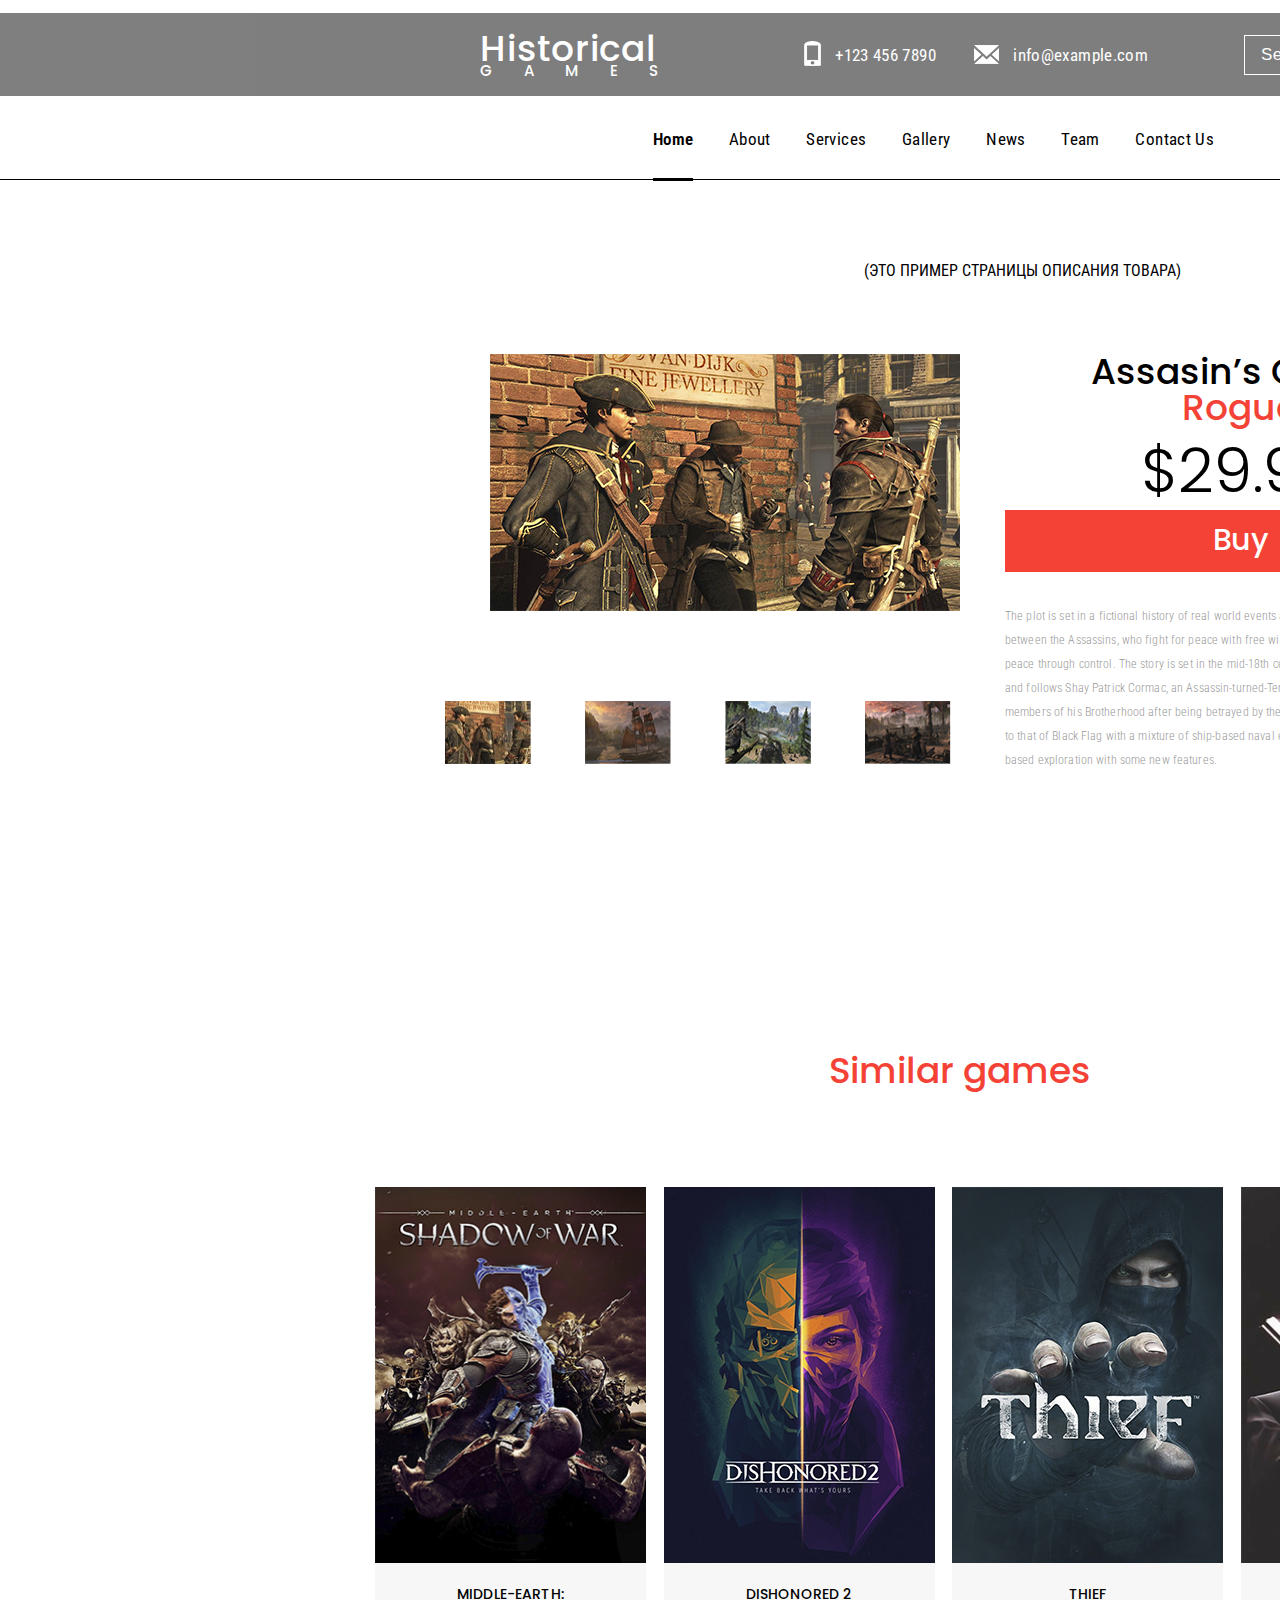
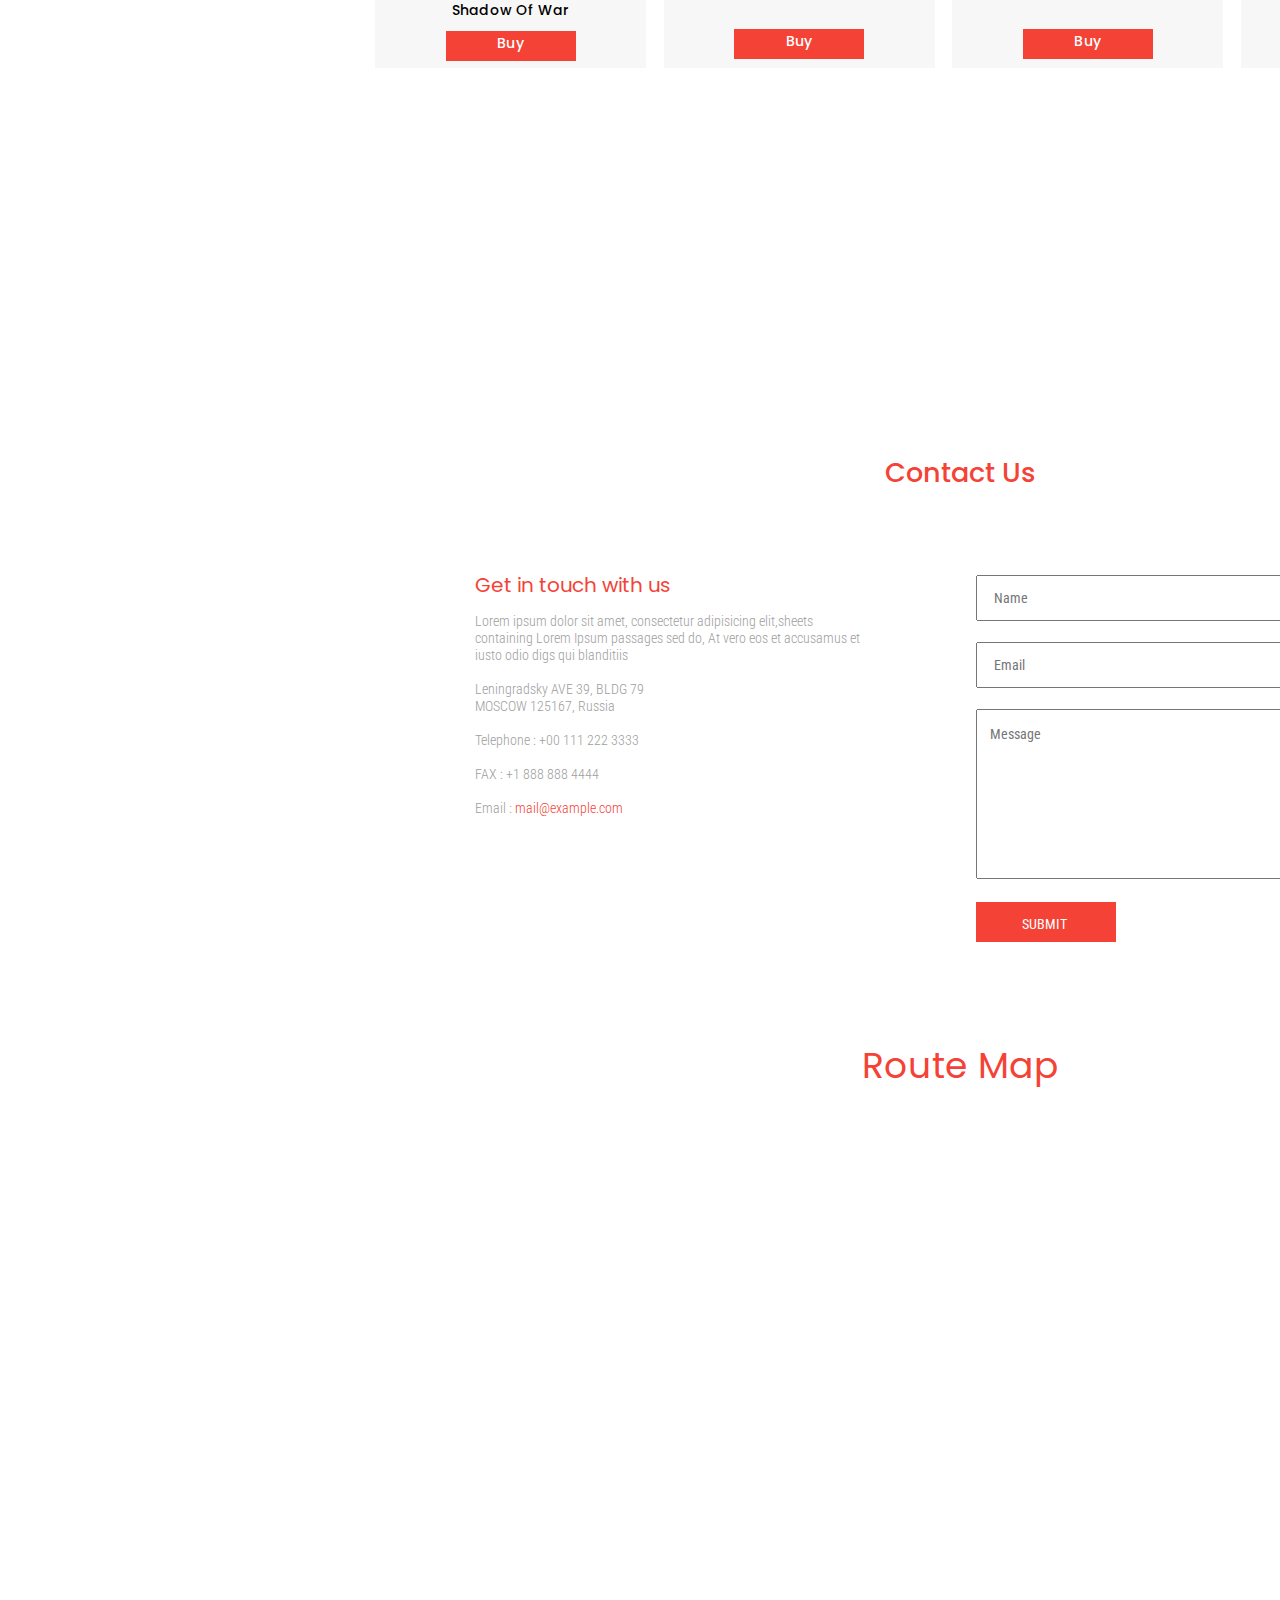
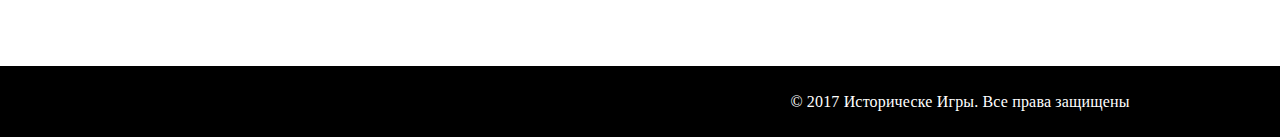
<file: Course_project_TikhonovPD/product_desc_assassin_rogue.html>
<!DOCTYPE html>
<html lang="en">

<head>
    <meta charset="UTF-8">
    <title>Сайт Геймеры</title>
    <link href="https://fonts.googleapis.com/css?family=Poppins:400,500,600&display=swap" rel="stylesheet">
    <link href="https://fonts.googleapis.com/css?family=Roboto+Condensed:300,400,700&display=swap" rel="stylesheet">
    <link rel="stylesheet" href="style.css">
</head>

<body>
    <div class="container">
        <p><a name='container_anchor_top' class="container_anchor"></a></p>
        <div class="header">
            <div class="header_info">
                <div class="logo">
                    <a href="index.html" class="logo_link">
                        <h1 class="logo_text1">Historical</h1>
                        <h2 class="logo_text2">GAMES</h2>
                    </a>
                </div>
                <div class="phone">
                    <img src="img/phone_img.png" alt="phone_img" class='phone_img'>
                    <p class="phone_text">+123 456 7890</p>
                </div>
                <div class="mail">
                    <img src="img/mail_img.png" alt="mail_img" class='mail_img'>
                    <p class="mail_text">info@example.com</p>
                </div>
                <div class="search">
                    <input type="text" placeholder='Search' class="search_field"><button class='search_button'><img src="img/search_img.png" alt="search_img" class="search_img"></button>
                </div>
            </div>
            <ul class="menu menu_black">
                <li class="menu_li"><a href="index.html" class="menu_link menu_link_active_black menu_link_black">Home</a></li>
                <li class="menu_li"><a href="index.html#about_us_anchor_top" class="menu_link menu_link_black">About</a></li>
                <li class="menu_li"><a href="index.html#services_anchor_top" class="menu_link menu_link_black">Services</a></li>
                <li class="menu_li"><a href="gallery.html" class="menu_link menu_link_black">Gallery</a></li>
                <li class="menu_li"><a href="index.html#news_anchor_top" class="menu_link menu_link_black">News</a></li>
                <li class="menu_li"><a href="index.html#team_anchor_top" class="menu_link menu_link_black">Team</a></li>
                <li class="menu_li"><a href="#contacts_anchor_top" class="menu_link menu_link_black">Contact Us</a></li>
            </ul>
        </div>
        <p class='temporary_text'>(ЭТО ПРИМЕР СТРАНИЦЫ ОПИСАНИЯ ТОВАРА)</p>
        <div class="product_desc_block">
            <div class="product_desc_content">
                <div class="product_desc_screenshots">
                    <div class="screenshots_main"><img src="img/product_desc/Assassins_Creed_Rogue/ACR_1.jpg" alt="ACR_1_main_img" class="sc_main_img"></div>
                    <div class="screenshots_raw">
                        <img src="img/product_desc/Assassins_Creed_Rogue/ACR_1_sm.jpg" alt="sc_sm_img1" class="sc_sm_img"><img src="img/product_desc/Assassins_Creed_Rogue/ACR_2_sm.jpg" alt="sc_sm_img2" class="sc_sm_img"><img src="img/product_desc/Assassins_Creed_Rogue/ACR_3_sm.jpg" alt="sc_sm_img3" class="sc_sm_img"><img src="img/product_desc/Assassins_Creed_Rogue/ACR_4_sm.jpg" alt="sc_sm_img3" class="sc_sm_img">
                    </div>
                </div>
                <div class='product_desc_info'>
                    <h3 class="desc_info_header1">Assasin’s Creed:</h3>
                    <h3 class="desc_info_header1 desc_info_header2">Rogue</h3>
                    <h3 class="desc_info_price">$29.99</h3>
                    <a href="product_desc_assassin_rogue.html" class="buy_link desc_info_button">
                        <p class="desc_info_button_text">Buy</p>
                    </a>
                    <p class="desc_info_text">
                        The plot is set in a fictional history of real world events and follows the centuries-old struggle between the Assassins, who fight for peace with free will, and the Templars, who desire peace through control. The story is set in the mid-18th century during the Seven Years' War, and follows Shay Patrick Cormac, an Assassin-turned-Templar who hunts down former members of his Brotherhood after being betrayed by them. Gameplay in Rogue is very similar to that of Black Flag with a mixture of ship-based naval exploration and third-person land-based exploration with some new features.
                    </p>
                </div>
            </div>
        </div>
        <div class="gallery">
            <h3 class="gallery_big_header">Similar games</h3>
            <div class="four_products_block">
                <div class="four_products_block_content">
                    <div class="gallery_product">
                        <img src="img/product_12_middle_earth_shadow_war.jpg" alt="product_12" class="product_img">
                        <h3 class="product_header">
                            MIDDLE-EARTH:<br>
                            Shadow Of War</h3>
                        <a href="product_desc_assassin_rogue.html" class="buy_link product_button product_button_big_header">Buy</a>
                    </div>
                    <div class="gallery_product">
                        <img src="img/product_13_dishonored2.jpg" alt="product_13" class="product_img">
                        <h3 class="product_header">DISHONORED 2</h3>
                        <a href="product_desc_assassin_rogue.html" class="buy_link product_button">Buy</a>
                    </div>
                    <div class="gallery_product">
                        <img src="img/product_14_thief.jpg" alt="product_14" class="product_img">
                        <h3 class="product_header">THIEF</h3>
                        <a href="product_desc_assassin_rogue.html" class="buy_link product_button">Buy</a>
                    </div>
                    <div class="gallery_product">
                        <img src="img/product_15_hitman.jpg" alt="product_15" class="product_img">
                        <h3 class="product_header">HITMAN
                        </h3>
                        <a href="product_desc_assassin_rogue.html" class="buy_link product_button">Buy</a>
                    </div>
                </div>
            </div>
        </div>
        <div class="clearfix"></div>
        <div class="contacts">
            <p><a name='contacts_anchor_top'></a></p>
            <h3 class="contacts_header">Contact Us</h3>
            <div class="contacts_content">
                <div class="contacts_text_block">
                    <h3 class="contacts_text_header">Get in touch with us</h3>
                    <p class="contacts_text">
                        Lorem ipsum dolor sit amet, consectetur adipisicing elit,sheets
                        containing Lorem Ipsum passages sed do, At vero eos et accusamus et
                        iusto odio digs qui blanditiis
                        <br><br>
                        Leningradsky AVE 39, BLDG 79<br>
                        MOSCOW 125167, Russia
                        <br><br>
                        Telephone : +00 111 222 3333
                        <br><br>
                        FAX : +1 888 888 4444
                        <br><br>
                        Email : <a href="#" class='contacts_email_link'>mail@example.com</a>
                    </p>
                </div>
                <form action="#" class="contacts_form">
                    <fieldset class="contacts_fieldset">
                        <input type="text" placeholder="Name" class="contacts_field_name"><br>
                        <input type="email" placeholder="Email" class="contacts_field_email"><br>
                        <textarea name="text" cols="30" rows="10" placeholder="Message" class="contacts_textarea"></textarea><br>
                        <input type="submit" value='SUBMIT' class="contacts_submit_button">
                    </fieldset>
                </form>
            </div>
            <h3 class="contacts_map_header">Route Map</h3>
            <div class="contacts_map">
                <iframe src="https://yandex.ru/map-widget/v1/?um=constructor%3A2b1acf2a3e69fd6a723c1f49b6cc04a15dae76b01d0ba10dbfdad8ab3b714742&amp;source=constructor" class='contacts_map_frame'></iframe>
            </div>
            <a href='#container_anchor_top' class='anchor_link anchor_link_contact_us'>
                <img src="img/anchor_img.png" alt="anchor_img" class="anchor_img">
            </a>
        </div>
        <div class="clr"></div>
    </div>
    <div class="footer">
        <p class="footer_text">&copy; 2017 Историческе Игры. Все права защищены</p>
    </div>
</body>

</html>
</file>
<file: Course_project_TikhonovPD/style.css>
body {
    background-color: #ffffff;
    font-family: 'Roboto Condensed', sans-serif;

}

body h1,
body h2,
body h3 {
    font-family: 'Poppins', sans-serif;
}

* {
    margin: 0;
    padding: 0;
}

html,
body {
    height: 100%;
}

a:focus {
    outline: none;
}

.container {
    width: 1920px;
    margin: 0 auto;
    min-height: 100%;
    position: relative;
}

.header {
    padding-top: 13px;
}

.header_info {
    color: #ffffff;
    height: 83px;
    background-color: #000000;
    opacity: 0.5;
}

.header_info div,
.header_info img,
.header_info a,
.phone_text,
.mail_text {
    float: left;
}

.logo {
    margin-left: 25%;
    margin-top: 25px;
    padding-right: 6%;
}

.logo_link {
    text-decoration: none;
}

.logo_text1 {
    color: #ffffff;
    font-size: 36px;
    font-weight: 500;
    line-height: 22.36px;
    letter-spacing: 0.77px;
}

.logo_text2 {
    color: #ffffff;
    font-size: 15px;
    font-weight: 500;
    line-height: 22.36px;
    text-transform: uppercase;
    letter-spacing: 31.2px;
}

.phone_img {
    padding-right: 14px;
    margin-top: 28px;
    margin-bottom: 30px;
}

.phone_text {
    color: #ffffff;
    font-size: 17px;
    font-weight: 400;
    line-height: 22.36px;
    letter-spacing: 0.36px;
    margin-top: 31px;

}

.mail {
    padding-left: 2%;
}

.mail_img {
    margin-top: 32px;
    margin-bottom: 32px;
    padding-right: 14px;
}

.mail_text {
    color: #ffffff;
    font-size: 17px;
    font-weight: 400;
    line-height: 22.36px;
    letter-spacing: 0.36px;
    margin-top: 31px;
}

.search {
    padding-left: 5%;
    margin-top: 22px;
    margin-bottom: 21px;
}

.search_field {
    background-color: #000000;
    color: #ffffff;
    font-size: 17px;
    font-weight: 400;
    line-height: 22.36px;
    letter-spacing: 0.36px;
    padding-left: 16px;
    border: 1px solid #ffffff;
    height: 38px;
    opacity: 1;

}

.search_field::placeholder {
    color: #ffffff;
}

.search_field:focus {
    outline: none;
}

.search_button {
    background-color: #000000;
    padding-top: 10px;
    padding-bottom: 9px;
    padding-right: 15px;
    padding-left: 17px;
    float: right;
    border: 1px solid #ffffff;
}

.search_button:active {
    background-color: green;
}

.menu {
    padding-top: 32px;
    border-bottom: 1px solid #ffffff;
    padding-bottom: 29px;
    padding-left: 34%
}

.menu_black {
    border-bottom: 1px solid #000000;
}

.menu_li {
    list-style-type: none;
    display: inline-block;
    padding-right: 2.5%;
}

.menu_link {
    text-decoration: none;
    color: #000000;
    font-weight: 400;
    font-size: 17px;
    line-height: 22.36px;
    letter-spacing: 0.36px;
    padding-bottom: 29px;
}

.menu_link_active {
    font-weight: 600;
    color: #ffffff;
    border-bottom: 3px solid #ffffff;
}

.menu_link_active_black {
    color: #000000;
    border-bottom: 3px solid #000000;
    font-weight: 600;
}

.menu_link:hover {
    border-bottom: 3px solid #ffffff;
    color: #ffffff;
}

.menu_link_black:hover {
    color: #000000;
    border-bottom: 3px solid #000000;
}

.display {
    height: 725px;
    background-image: url(img/display_img.jpg);
    position: absolute;
    top: 0px;
    z-index: -1;
    width: 100%;
}

.display_content {
    text-align: center;
    min-height: 550px;
}

.text_after_menu {
    color: #ffffff;
    font-size: 18px;
    font-weight: 400;
    line-height: 48px;
    letter-spacing: 0.18px;
    border-bottom: 2px solid #ffffff;
    margin-top: 134px;
    display: inline-block;
}

.header_after_menu {
    color: #ffffff;
    font-size: 60px;
    font-weight: 500;
    line-height: 48px;
    letter-spacing: 0.6px;
    margin-top: 76px;
}

.social_links {
    margin-top: 75px;
}

.circle_link {
    width: 40px;
    height: 40px;
    border: 2px solid #ffffff;
    display: inline-block;
    border-radius: 50%;
    margin-right: 11px;
}

.circle_link:hover {
    background-color: #000000;
    opacity: 0.5
}

.circle_link:active {
    background-color: #000000;
    opacity: 1
}

.circle_link_img1 {
    padding-top: 12px;
    padding-left: 16px;
    padding-right: 15px;
    padding-bottom: 13px;
}

.circle_link_img2 {
    padding-top: 13px;
    padding-left: 13px;
    padding-right: 12px;
    padding-bottom: 14px;
}

.circle_link_img3 {
    padding-top: 13px;
    padding-left: 13px;
    padding-right: 13px;
    padding-bottom: 13px;
}

.circle_link_img4 {
    padding-top: 15px;
    padding-left: 11px;
    padding-right: 10px;
    padding-bottom: 14px;
}

.clearfix {
    clear: both;
}

.about_us {
    text-align: center;
    padding-top: 81px;
    padding-bottom: 81px;
    position: relative;
}

.about_us_text_block {
    text-align: left;
    width: 398px;
}

.about_us_header {
    color: #f44336;
    font-size: 28px;
    font-weight: 500;
    line-height: 28px;
    margin-bottom: 35px;
}

.about_us_text {
    color: #999999;
    font-size: 12px;
    font-weight: 300;
    line-height: 24px;
    letter-spacing: 0.12px;
    width: 398px;
    height: 203px;
}

.about_us_img_block {
    width: 540px;
    margin-left: 33px;
}

.about_us_img {
    width: 540px;
    height: 338px;
}

.about_us_text_block,
.about_us_img_block {
    float: left;
}

.about_us_content {
    display: inline-block;
}

.services {
    background-color: #f7f7f7;
    width: 1920px;
    min-height: 762px;
    position: relative;
}

.services_header {
    text-align: center;
    padding: 92px 886px 91px 888px;
    color: #f44336;
    font-size: 36px;
    font-weight: 500;
    line-height: 48px;
}

.service_menu {
    list-style-type: none;
}

.service_menu_li {
    width: 50%;
}

.service_menu_link {
    border: 1px solid #acacac;
    height: 102px;
    width: 102px;
    border-radius: 50%;
    display: block;
    margin-top: 4px;
    background-color: #e1e1e1;
}

.service_menu_link:hover {
    background-color: #f44336;
}

.service_menu_link:active {
    background-color: #ffffff;
}

.service_menu_link:hover + .service_menu_li_header {
    color: #f44f43;
}

.services_li1,
.services_li3,
.services_li5 {
    float: left;
}

.services_link1,
.services_link3,
.services_link5 {
    float: right;
    margin-right: 45px;
}

.service_menu_li_header {
    color: #000000;
    font-size: 16px;
    font-weight: 500;
    line-height: 24px;
    letter-spacing: 0.16px;
}

.service_menu_li_text {
    color: #999999;
    font-size: 12px;
    font-weight: 400;
    line-height: 20px;
    letter-spacing: 0.12px;
    padding-bottom: 86px;
}

.services_text1,
.services_text3,
.services_text5 {
    padding-top: 18px;
    padding-right: 66px;
    text-align: right;
    padding-left: 467px;
}

.services_header1,
.services_header3,
.services_header5 {
    padding-right: 66px;
    text-align: right;
}


.services_link2,
.services_link4,
.services_link6 {
    float: left;
    margin-left: 45px;
}

.services_text2,
.services_text4,
.services_text6 {
    padding-top: 18px;
    padding-left: 68px;
    text-align: left;
    padding-right: 466px;
}

.services_header2,
.services_header4,
.services_header6 {
    padding-left: 68px;
    text-align: left;
}

.service_menu_li,
.service_menu_li_header,
.service_menu_li_text {
    overflow: hidden;
}

.service_img1 {
    width: 16px;
    height: 28px;
    padding: 37px 43px;
}

.service_img2 {
    width: 15px;
    height: 27px;
    padding: 37px 43px 38px 44px;
}

.service_img3 {
    width: 22px;
    height: 22px;
    padding: 40px;
}

.service_img4 {
    width: 23px;
    height: 23px;
    padding: 40px 39px 39px 40px;
}

.service_img5 {
    width: 26px;
    height: 24px;
    padding: 39px 38px 39px 38px;
}

.service_img6 {
    width: 23px;
    height: 23px;
    padding: 40px 39px 39px 40px;
}

.gallery {
    padding-top: 93px;
    padding-bottom: 186px;
    text-align: center;
}

.gallery_product {
    background-color: #f7f7f7;
    float: left;
    margin-right: 1.5%;
    height: 481px;
}


.gallery_big_header {
    color: #f44336;
    font-size: 36px;
    font-weight: 500;
    line-height: 48px;
    padding-bottom: 92px;
}

.product_img {
    width: 271px;
    height: 376px;
}

.product_header {
    color: #000000;
    font-size: 14px;
    font-weight: 500;
    line-height: 16px;
    letter-spacing: 0.14px;
    padding-top: 19px;
}

.buy_link {
    font-family: Poppins;
    color: #ffffff;
    font-size: 14px;
    font-weight: 500;
    line-height: 24px;
    letter-spacing: 0.14px;
    text-decoration: none;
    display: block;
}

.product_button {
    background-color: #f44336;
    width: 130px;
    height: 30px;
    border: 0;
    margin: 27px auto 13px auto;
}

.product_button_big_header {
    margin-top: 13px;
}

.product_button:hover {
    outline: 1px solid black;
}

.product_button:active {
    color: #000000;
    background-color: #e1e1e1;
}

.four_products_block {
    margin-bottom: 103px;
    width: 1170px;
    margin: 0 auto;
    padding-bottom: 104px;
}

.four_products_block_content {
    display: inline-block;
    width: 1170px;
}

.slider {
    height: 537px;
    background-image: url(img/slider_background.jpg);
    text-align: center;
}

.slider_header {
    color: #ffffff;
    font-size: 48px;
    font-weight: 500;
    line-height: 48px;
    padding-top: 85px;
}

.slider_content {
    display: inline-block;
}

.slider_center_img {
    width: 45px;
    height: 38px;
    padding-top: 90px;
}

.slider_main_text {
    color: #ffffff;
    font-size: 14px;
    font-weight: 200;
    line-height: 24px;
}

.slider_text_extra1 {
    color: #ffffff;
    font-size: 16px;
    font-weight: 400;
}

.slider_text_extra2 {
    font-size: 16px;
    font-weight: 200;
    color: #ffffff;
}

.slider_text {
    width: 935px;
    height: 136px;
    padding-top: 51px;
}

.slider_text,
.slider_side_link1,
.slider_side_link2 {
    float: left;
}

.slider_side_link1,
.slider_side_link2 {
    width: 37px;
    height: 37px;
    margin-top: 60px;
}

.slider_side_link1 {
    margin-right: 79px;
}

.slider_side_link2 {
    margin-left: 79px;
}

.slider_side_link1:hover,
.slider_side_link2:hover {
    background-color: #c8cacb;
}

.slider_side_link1:active,
.slider_side_link2:active {
    background-color: #3c3c3c;
}

.slider_side_img1,
.slider_side_img2 {
    width: 11px;
    height: 17px;
    padding: 10px 13px;
    outline: 1px solid #ffffff;
}

.news_events {
    padding-top: 97px;
    padding-bottom: 96px;
    text-align: center;
    position: relative;
}

.news_events_content {
    display: inline-block;
}

.news,
.events {
    float: left;
}

.news {
    width: 550px;
}

.news_events_header {
    padding-bottom: 103px;
    color: #f44336;
    font-size: 36px;
    font-weight: 500;
    line-height: 48px;
}

.news_main_header {
    text-align: left;
    padding-bottom: 32px;
    color: #000000;
    font-size: 24px;
    font-weight: 500;
    line-height: 48px;
}

.data_block {
    text-align: center;
    width: 98px;
    height: 139px;
    background-color: #f7f7f7;
    border-radius: 49px;
    float: left;
    margin-right: 66px;
    margin-bottom: 49px;
}

.news_day {
    padding-top: 32px;
    padding-left: 35px;
    padding-right: 34px;
    color: #000000;
    font-size: 23px;
    font-weight: 500;
    line-height: 24px;
}

.news_month {
    padding-top: 12px;
    color: #9e9e9e;
    font-size: 14px;
    font-weight: 500;
    line-height: 12px;
}

.news_year {
    padding-top: 10px;
    color: #9e9e9e;
    font-style: italic;
    font-size: 13px;
    font-weight: 400;
    line-height: 11px;
}

.news_data_header,
.news_data_text {
    text-align: left;
    overflow: hidden;
}

.news_data_header {
    padding-bottom: 23px;
    color: #f44336;
    font-size: 16px;
    font-weight: bold;
    line-height: 48px;
}

.news_data_text {
    color: #9e9e9e;
    font-size: 14px;
    font-weight: 300;
    line-height: 24px;
    margin-left: 1px;
    width: 308px;
}

.events {
    width: 570px;
}

.events_main_header {
    border-bottom: 1px solid #c5c5c5;
    padding-bottom: 15px;
    line-height: 19px;
    text-align: left;
}

.events_slider_img {
    width: 18px;
    height: 16px;
}

.events_slider_link {
    float: right;
    width: 18px;
    height: 16px;
}

.events_slider_link:hover {
    outline: 1px solid black;
}

.events_slider_link:active {
    background-color: #f0f0f0;
}

.events_img_block {
    margin-top: 32px;
    margin-bottom: 45px;
    background-color: #f5f5f5;
    height: 120px;
}

.events_img {
    width: 189px;
    height: 120px;
}

.events_img1,
.events_img2 {
    margin-right: 1px;
}

.events_menu {
    list-style-type: none;
}

.events_menu_li {
    box-shadow: 0 1px 3px rgba(0, 0, 0, 0.2);
    border-radius: 4px;
    border: 1px solid #ffffff;
    background-color: #ffffff;
    margin-bottom: 5px;
}

.events_menu_extra_punkt {
    display: none;
    color: #505050;
    font-size: 14px;
    font-weight: 300;
    line-height: 24px;
    padding: 39px 23px 43px 13px;
}

.events_menu_punkt:hover + .events_menu_extra_punkt {
    background-color: #f5f5f5;
    display: block;
}

.events_menu_punkt {
    color: #000000;
    font-size: 16px;
    font-weight: bold;
    line-height: 16px;
    padding-top: 11px;
    padding-bottom: 9px;
}



.events_menu_punkt::before {
    content: '+ ';
}

.events_menu_li:hover .events_menu_punkt::before {
    content: '- ';
}

.team {
    background-color: #f7f7f7;
    text-align: center;
    padding-bottom: 79px;
    position: relative;
}

.team_main_header {
    color: #f44336;
    font-size: 36px;
    font-weight: 400;
    line-height: 48px;
    padding-top: 98px;
    padding-bottom: 61px;
}

.member_block {
    width: 270px;
    display: inline-block;
    margin-right: 30px;
}

.member_img {
    width: 270px;
    height: 405px;
}

.member_header,
.member_text,
.member_socials {
    text-align: left;
}

.member_header {
    color: #f44336;
    font-size: 24px;
    font-weight: 500;
    line-height: 24px;
    padding-top: 27px;
}

.member_text {
    color: #838383;
    font-size: 12px;
    font-weight: 300;
    line-height: 12px;
    padding-top: 11px;
}

.member_socials {
    margin-top: 17px;
}

.member_social_link {
    outline: 2px solid #000000;
    width: 30px;
    height: 30px;
    display: inline-block;
}

.member_social_link:hover {
    background-color: #ffffff;
    opacity: 0.5
}

.member_social_link:active {
    background-color: #f44336;
}

.member_social_link_img1 {
    padding: 7px 10px 8px 11px;
}

.member_social_link_img2 {
    padding: 8px 7px 9px 8px;
}

.member_social_link_img3 {
    padding: 8px;
}

.member_social_link_img4 {
    padding: 9px 5px 10px 6px;
}

.member_social_link {
    margin-right: 17px;
}

.subscribe {
    height: 313px;
    background-image: url(img/subscribe_background.jpg);
    text-align: center;
}

.subscribe_header {
    padding-top: 86px;
    padding-bottom: 53px;
    color: #ffffff;
    font-size: 39px;
    font-weight: 500;
    line-height: 39px;
}

.subscribe_field {
    width: 499px;
    height: 55px;
    color: #8e8e8e;
    font-family: "Roboto Condensed";
    font-size: 11px;
    font-weight: 300;
    line-height: 11px;
    padding-left: 30px;
    margin-right: 12px;
}

.subscribe_button {
    border: 0;
    width: 119px;
    height: 53px;
    background-color: #f44336;
    color: #ffffff;
    font-family: "Roboto Condensed";
    font-size: 11px;
    font-weight: 300;
    line-height: 11px;
}

.subscribe_button:hover {
    outline: 2px solid black;
}

.subscribe_button:active {
    color: #000000;
}

.contacts {
    text-align: center;
    padding-bottom: 174px;
}

.contacts_content {
    display: inline-block;
}

.contacts_header {
    padding-top: 97px;
    padding-bottom: 89px;
    color: #f44336;
    font-size: 27px;
    font-weight: 500;
    line-height: 27px;
}

.contacts_text_block,
.contacts_form {
    float: left;
}

.contacts_text_block {
    text-align: left;
    width: 386px;
    padding-right: 57.5px;
}

.contacts_text_header {
    padding-bottom: 18px;
    color: #f44336;
    font-size: 20px;
    font-weight: 400;
    line-height: 20px;
}

.contacts_text {
    color: #9e9e9e;
    font-size: 14px;
    font-weight: 300;
    line-height: 17px;
    width: 386px;
    height: 201px;
}

.contacts_email_link {
    font-size: 14px;
    font-weight: 300;
    line-height: 17px;
    color: #f44336;
    text-decoration: none;
}

.contacts_form {
    text-align: left;
    width: 470px;
    padding-left: 57.5px;
}

.contacts_fieldset {
    border: 0;
}

.contacts_field_name,
.contacts_field_email {
    font-family: "Roboto Condensed";
    width: 470px;
    height: 42px;
    margin-bottom: 21px;
    padding-left: 16px;
    color: #838383;
    font-size: 14px;
    font-weight: 400;
    line-height: 48px;
}

.contacts_textarea {
    margin-bottom: 19px;
    padding-left: 13px;
    font-family: "Roboto Condensed";
    width: 470px;
    height: 168px;
    color: #838383;
    font-size: 14px;
    font-weight: 400;
    line-height: 48px;
}

.contacts_submit_button {
    width: 140px;
    height: 40px;
    background-color: #f44336;
    font-family: "Roboto Condensed";
    color: #ffffff;
    font-size: 14px;
    font-weight: 400;
    line-height: 14px;
    text-transform: uppercase;
    border: 0;
    padding: 15px 50px 15px 46px;
}

.contacts_submit_button:hover {
    outline: 2px solid #000000;
}

.contacts_submit_button:active {
    outline: 2px solid #ffffff;
    color: #000000;
}

.contacts_map_header {
    padding-top: 96px;
    padding-bottom: 104px;
    color: #f44336;
    font-size: 36px;
    font-weight: 400;
    line-height: 48px;
}

.contacts_map {
    height: 298px;
}

.contacts_map_frame {
    width: 1169px;
    height: 298px;
    border: 0;
}

.anchor_link {
    display: block;
    width: 38px;
    height: 38px;
    border: 1px solid transparent;
    border-radius: 50%;
    position: absolute;
    right: 55px;
    bottom: -20px;
    z-index: 1;
}

.anchor_link_sales {
    bottom: -189px;
}

.anchor_link_contact_us {
    bottom: 502px;
}

.anchor_link:hover {
    border: 1px solid #000000;
}


.anchor_img {
    width: 38px;
    height: 38px;
}

.container_gallery {
    background-color: #f7f7f7;
}

.show_more_button {
    text-decoration: none;
    display: block;
    width: 206px;
    height: 36px;
    border: 1px solid #000000;
    color: #000000;
    font-family: "Roboto Condensed";
    font-size: 16px;
    font-weight: 400;
    line-height: 16px;
    letter-spacing: 0.36px;
}

.show_more_button_text,
.show_more_img {
    float: left;
}

.show_more_button_text {
    margin-top: 11px;
    margin-left: 36px;
}

.show_more_button:hover {
    background-color: #ffffff;
}

.show_more_img {
    padding-left: 4px;
    padding-top: 12px;
    width: 8px;
    height: 14px;
}

.show_more_button_content {
    display: inline-block;
    width: 208px;
    height: 38px;
}

.sales_block {
    position: relative;
}

.buy_link_sales {
    font-size: 30px;
    font-weight: 500;
    line-height: 30px;
    letter-spacing: 0.3px;
    margin-top: 18px;
    float: left;
    margin-left: 106px;
}

.sale_content {
    display: inline-block;
}


.sale_info {
    width: 960px;
    height: 562px;
    float: left;
}

.sale_info1 {
    background-image: url(img/sale_info1_background.jpg);
}

.sale_info2 {
    background-image: url(img/sale_info2_background.jpg);
}

.sale_info_text_block {
    margin-left: 114px;
    margin-top: 152px;
}

.sale_info_text_block2 {
    margin-top: 168px;
}

.sale_info_text {
    margin-bottom: 17px;
    font-family: Poppins;
    color: #010101;
    font-size: 14px;
    font-weight: 500;
    line-height: 14px;
    text-transform: uppercase;
}

.sale_info_header_mid {
    margin-bottom: 28px;
    color: #f44336;
    font-size: 27px;
    font-weight: 400;
    line-height: 27px;
}

.sale_price,
.sale_price_unstriked,
.sale_price_striked {
    display: inline-block;
}

.sale_price {
    color: #000000;
    font-size: 56px;
    line-height: 56px;
    font-weight: 300;
}

.sale_price_striked,
.sale_price_unstriked {
    color: #8c8c8c;
    font-size: 36px;
    font-weight: 300;
    line-height: 36px;
}

.sale_price_striked {
    text-decoration: line-through;
}


.sale_info_text {
    margin-bottom: 19px;
}

.sale_button {
    width: 265px;
    height: 62px;
    border: 0;
    background-color: #f44336;
    font-family: Poppins;
    color: #ffffff;
    font-size: 30px;
    font-weight: 500;
    line-height: 30px;
    letter-spacing: 0.3px;
    text-decoration: none;
    text-align: center;
    display: block;
}


.sale_button:hover {
    outline: 1px solid #000000;
}

.sale_button:active {
    outline: 1px solid #ffffff;
}

.product_desc_block {
    text-align: center;
    padding-top: 174px;
    padding-bottom: 178px;
}

.product_desc_content {
    display: inline-block;
}

.product_desc_screenshots,
.product_desc_info {
    float: left;
}

.desc_info_header1 {
    color: #000000;
    font-family: Poppins;
    font-size: 36px;
    font-weight: 500;
    line-height: 36px;
}

.desc_info_header2 {
    color: #f44336;
    margin-bottom: 21px;
}

.desc_info_price {
    color: #000000;
    font-family: Poppins;
    font-size: 62px;
    font-weight: 300;
    line-height: 48.02px;
    margin-bottom: 15px;
}

.desc_info_button {
    width: 470px;
    height: 62px;
    color: #ffffff;
    font-family: Poppins;
    font-size: 30px;
    font-weight: 500;
    line-height: 24px;
    letter-spacing: 0.3px;
    background-color: #f44336;
    margin-bottom: 32px;
    border: 0;
}

.desc_info_button_text {
    margin-top: 18px;
    margin-left: 208px;
    float:left;
}

.desc_info_button:hover {
    outline: 1px solid #000000;
}

.desc_info_button:active {
    outline: 1px solid #ffffff;
}

.desc_info_text {
    color: #999999;
    font-family: "Roboto Condensed";
    font-size: 12px;
    font-weight: 300;
    line-height: 24px;
    letter-spacing: 0.12px;
    width: 463px;
    text-align: left;
}

.sc_main_img {
    width: 470px;
    height: 257px;
}

.sc_sm_img {
    width: 86px;
    height: 63px;
    margin-right: 54px;
    margin-top: 86px;

}

.sc_sm_img:hover {
    box-shadow: 0 6px 12px rgba(0, 0, 0, 0.6);
    width: 120px;
    height: 87px;
    margin-top: 62px;
    margin-right: 20px;
}



.footer {
    width: 1920px;
    min-height: 71px;
    margin: 0 auto;
    background-color: #000000;
}

.footer_text {
    color: #ffffff;
    font-family: "Arial Narrow";
    font-size: 16px;
    font-weight: 400;
    line-height: 22px;
    letter-spacing: 0.16px;
    text-align: center;
    padding-top: 24.5px;
}

.temporary_text {
    position: absolute;
    top: 8%;
    left: 45%;
}
</file>
